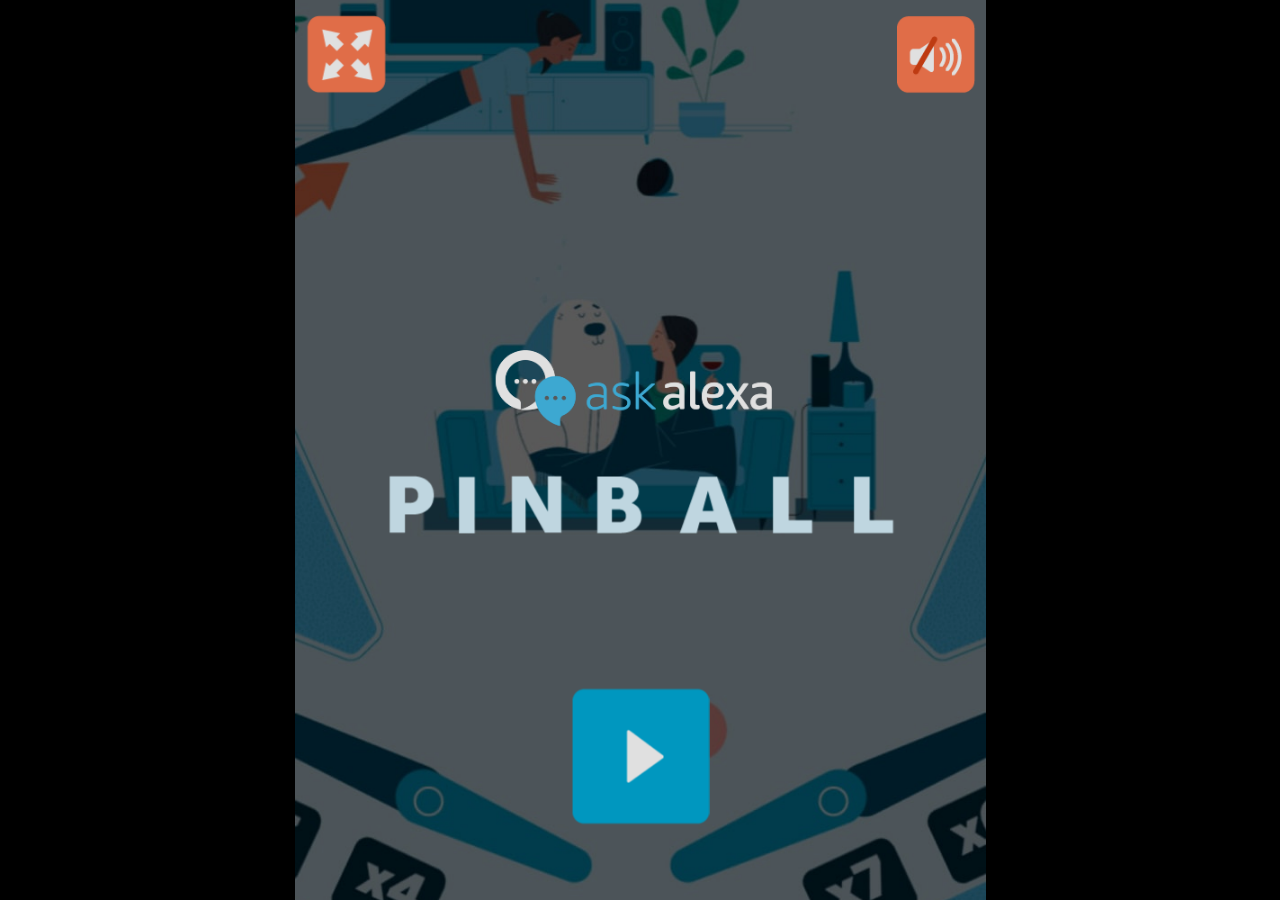
<file: code-custom/game/index.html>
<!DOCTYPE html>
<html>
    <head>
        <title>PINBALL SPACE ADVENTURE</title>
        <link rel="stylesheet" href="css/reset.css" type="text/css">
        <link rel="stylesheet" href="css/main.css" type="text/css">
        <link rel="stylesheet" href="css/orientation_utils.css" type="text/css">
        <link rel="stylesheet" href="css/ios_fullscreen.css" type="text/css">
        <link rel='shortcut icon' type='image/x-icon' href='./favicon.ico' />
        <meta http-equiv="Content-Type" content="text/html; charset=UTF-8">

        <meta name="viewport" content="width=device-width, user-scalable=no, initial-scale=1.0, minimum-scale=1.0, maximum-scale=1.0, minimal-ui" />
	<meta name="msapplication-tap-highlight" content="no"/>

        <script type="text/javascript" src="js/jquery-3.2.1.min.js"></script>
        <script type="text/javascript" src="js/createjs.min.js"></script>
        <script type="text/javascript" src="js/howler.min.js"></script>
        <script type="text/javascript" src="js/screenfull.js"></script>
        <script type="text/javascript" src="js/platform.js"></script>
        <script type="text/javascript" src="js/ios_fullscreen.js"></script>
        <script type="text/javascript" src="js/ctl_utils.js"></script>
        <script type="text/javascript" src="js/Box2D.min.js"></script>
        <script type="text/javascript" src="js/sprite_lib.js"></script>
        <script type="text/javascript" src="js/settings.js"></script>
        <script type="text/javascript" src="js/CLang.min.js"></script>
        <script type="text/javascript" src="js/CPreloader.js"></script>
        <script type="text/javascript" src="js/CMain.js"></script>
        <script type="text/javascript" src="js/CTextButton.js"></script>
        <script type="text/javascript" src="js/CToggle.js"></script>
        <script type="text/javascript" src="js/CGfxButton.js"></script>
        <script type="text/javascript" src="js/CMenu.js"></script>
        <script type="text/javascript" src="js/CGame.js"></script>
        <script type="text/javascript" src="js/CInterface.js"></script>
        <script type="text/javascript" src="js/CHelpPanel.js"></script>
        <script type="text/javascript" src="js/CCreditsPanel.js"></script>
        <script type="text/javascript" src="js/CAreYouSurePanel.js"></script>
        <script type="text/javascript" src="js/CEndPanel.js"></script>
        <script type="text/javascript" src="js/CPhysicsController.js"></script>
        <script type="text/javascript" src="js/CObjectBuilder.js"></script>
        <script type="text/javascript" src="js/CTable.js"></script>
        <script type="text/javascript" src="js/levelsettings.js"></script>
        <script type="text/javascript" src="js/CButtonSystem.js"></script>
        <script type="text/javascript" src="js/CToggleSystem.js"></script>
        <script type="text/javascript" src="js/CHoleSystem.js"></script>
        <script type="text/javascript" src="js/CGateSystem.js"></script>
        <script type="text/javascript" src="js/CScoreController.js"></script>
        <script type="text/javascript" src="js/CLightIndicator.js"></script>
        <script type="text/javascript" src="js/CModuleMultiplier.js"></script>
        <script type="text/javascript" src="js/CModuleBumper.js"></script>
        <script type="text/javascript" src="js/CModuleHole.js"></script>
        <script type="text/javascript" src="js/CModuleRouter.js"></script>
        <script type="text/javascript" src="js/CModuleLetters.js"></script>
        <script type="text/javascript" src="js/CModuleJumper.js"></script>
        <script type="text/javascript" src="js/CModuleJackpot.js"></script>
        <script type="text/javascript" src="js/CModuleShield.js"></script>
        <script type="text/javascript" src="js/CModuleStart.js"></script>
        <script type="text/javascript" src="js/CGUIExpandible.js"></script>
        <script type="text/javascript" src="js/CPausePanel.js"></script>
        <script type="text/javascript" src="js/CLocalStorage.js"></script>
        <script type="text/javascript" src="js/CMsgBox.js"></script>
        <script type="text/javascript" src="js/CCTLText.js"></script>
        <script type="text/javascript" src="js/custom-js/saveScore.js"></script> <!-- Custom JS -->
        <script type="text/javascript" src="js/custom-js/sessionTimer.js"></script> <!-- Custom JS -->
        <script type="text/javascript" src="js/custom-js/getUserHighScore.js"></script> <!-- Custom JS -->

    </head>
    <body ondragstart="return false;" ondrop="return false;" >
	<div style="position: fixed; background-color: transparent; top: 0px; left: 0px; width: 100%; height: 100%"></div>
          <script>
            $(document).ready(function(){
                     var oMain = new CMain({
                                            
                                            fullscreen:true,                    //SET THIS TO FALSE IF YOU DON'T WANT TO SHOW FULLSCREEN BUTTON
                                            check_orientation:true,             //SET TO FALSE IF YOU DON'T WANT TO SHOW ORIENTATION ALERT ON MOBILE DEVICES   
                                            audio_enable_on_startup:false       //ENABLE/DISABLE AUDIO WHEN GAME STARTS 
                                           });
                                           
                                           
                    $(oMain).on("start_session", function(evt) {
                            if(getParamValue('ctl-arcade') === "true"){
                                parent.__ctlArcadeStartSession();
                            }
                            //...ADD YOUR CODE HERE EVENTUALLY
                            sessionTimer('begin');
                            getUserHighScore();
                    });
                     
                    $(oMain).on("end_session", function(evt) {
                           if(getParamValue('ctl-arcade') === "true"){
                               parent.__ctlArcadeEndSession();
                           }
                           //...ADD YOUR CODE HERE EVENTUALLY
                    });

                    $(oMain).on("restart_level", function(evt, iLevel) {
                           if(getParamValue('ctl-arcade') === "true"){
                               parent.__ctlArcadeRestartLevel({level:iLevel});
                           }
                           //...ADD YOUR CODE HERE EVENTUALLY
                    });

                    $(oMain).on("save_score", function(evt,iScore, szMode) {
                           if(getParamValue('ctl-arcade') === "true"){
                               parent.__ctlArcadeSaveScore({score:iScore, mode: szMode});
                           }
                           //...ADD YOUR CODE HERE EVENTUALLY
                            saveScore(iScore);
                    });

                    $(oMain).on("start_level", function(evt, iLevel) {
                           if(getParamValue('ctl-arcade') === "true"){
                               parent.__ctlArcadeStartLevel({level:iLevel});
                           }
                           //...ADD YOUR CODE HERE EVENTUALLY
                    });

                    $(oMain).on("end_level", function(evt,iLevel) {
                           if(getParamValue('ctl-arcade') === "true"){
                               parent.__ctlArcadeEndLevel({level:iLevel});
                           }
                           //...ADD YOUR CODE HERE EVENTUALLY
                    });

                    $(oMain).on("show_interlevel_ad", function(evt) {
                           if(getParamValue('ctl-arcade') === "true"){
                               parent.__ctlArcadeShowInterlevelAD();
                           }
                           //...ADD YOUR CODE HERE EVENTUALLY
                    });
                    
                    $(oMain).on("share_event", function(evt, iScore) {
                           if(getParamValue('ctl-arcade') === "true"){
                               parent.__ctlArcadeShareEvent({   img: TEXT_SHARE_IMAGE,
                                                                title: TEXT_SHARE_TITLE,
                                                                msg: TEXT_SHARE_MSG1 + iScore + TEXT_SHARE_MSG2,
                                                                msg_share: TEXT_SHARE_SHARE1 + iScore + TEXT_SHARE_SHARE1});
                           }
                           //...ADD YOUR CODE HERE EVENTUALLY
                    });
					 
                    if(isIOS()){ 
                        setTimeout(function(){sizeHandler();},200); 
                    }else{ sizeHandler(); } 
                                         
           });

        </script>
        
        <div class="check-fonts">
            <p class="check-font-1">walibi0615bold</p>
            <p class="check-font-2">Digital</p>
        </div> 
        
        <canvas id="canvas" class='ani_hack' width="768" height="1280"> </canvas>
        <div data-orientation="portrait" class="orientation-msg-container"><p class="orientation-msg-text">Please rotate your device</p></div>
        <div id="block_game" style="position: fixed; background-color: transparent; top: 0px; left: 0px; width: 100%; height: 100%; display:none"></div>

    </body>
</html>
</file>
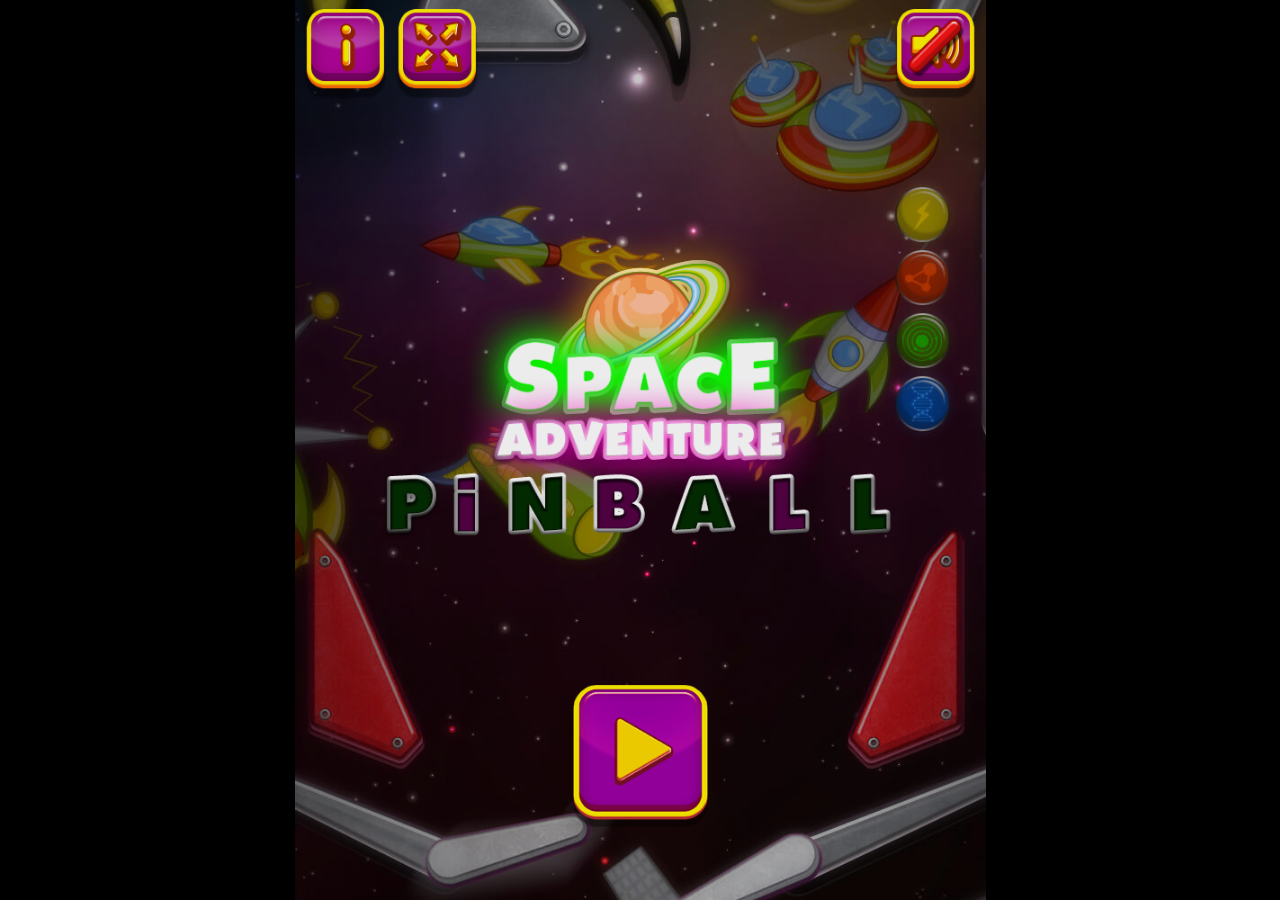
<file: code-original/codecanyon-sLM5PCgz-pinball-space-adventure-html5-arcade-game/game/index.html>
<!DOCTYPE html>
<html>
    <head>
        <title>PINBALL SPACE ADVENTURE</title>
        <link rel="stylesheet" href="css/reset.css" type="text/css">
        <link rel="stylesheet" href="css/main.css" type="text/css">
        <link rel="stylesheet" href="css/orientation_utils.css" type="text/css">
        <link rel="stylesheet" href="css/ios_fullscreen.css" type="text/css">
        <link rel='shortcut icon' type='image/x-icon' href='./favicon.ico' />
        <meta http-equiv="Content-Type" content="text/html; charset=UTF-8">

        <meta name="viewport" content="width=device-width, user-scalable=no, initial-scale=1.0, minimum-scale=1.0, maximum-scale=1.0, minimal-ui" />
	<meta name="msapplication-tap-highlight" content="no"/>

        <script type="text/javascript" src="js/jquery-3.2.1.min.js"></script>
        <script type="text/javascript" src="js/createjs.min.js"></script>
        <script type="text/javascript" src="js/howler.min.js"></script>
        <script type="text/javascript" src="js/screenfull.js"></script>
        <script type="text/javascript" src="js/platform.js"></script>
        <script type="text/javascript" src="js/ios_fullscreen.js"></script>
        <script type="text/javascript" src="js/ctl_utils.js"></script>
        <script type="text/javascript" src="js/Box2D.min.js"></script>
        <script type="text/javascript" src="js/sprite_lib.js"></script>
        <script type="text/javascript" src="js/settings.js"></script>
        <script type="text/javascript" src="js/CLang.min.js"></script>
        <script type="text/javascript" src="js/CPreloader.js"></script>
        <script type="text/javascript" src="js/CMain.js"></script>
        <script type="text/javascript" src="js/CTextButton.js"></script>
        <script type="text/javascript" src="js/CToggle.js"></script>
        <script type="text/javascript" src="js/CGfxButton.js"></script>
        <script type="text/javascript" src="js/CMenu.js"></script>
        <script type="text/javascript" src="js/CGame.js"></script>
        <script type="text/javascript" src="js/CInterface.js"></script>
        <script type="text/javascript" src="js/CHelpPanel.js"></script>
        <script type="text/javascript" src="js/CCreditsPanel.js"></script>
        <script type="text/javascript" src="js/CAreYouSurePanel.js"></script>
        <script type="text/javascript" src="js/CEndPanel.js"></script>
        <script type="text/javascript" src="js/CPhysicsController.js"></script>
        <script type="text/javascript" src="js/CObjectBuilder.js"></script>
        <script type="text/javascript" src="js/CTable.js"></script>
        <script type="text/javascript" src="js/levelsettings.js"></script>
        <script type="text/javascript" src="js/CButtonSystem.js"></script>
        <script type="text/javascript" src="js/CToggleSystem.js"></script>
        <script type="text/javascript" src="js/CHoleSystem.js"></script>
        <script type="text/javascript" src="js/CGateSystem.js"></script>
        <script type="text/javascript" src="js/CScoreController.js"></script>
        <script type="text/javascript" src="js/CLightIndicator.js"></script>
        <script type="text/javascript" src="js/CModuleMultiplier.js"></script>
        <script type="text/javascript" src="js/CModuleBumper.js"></script>
        <script type="text/javascript" src="js/CModuleHole.js"></script>
        <script type="text/javascript" src="js/CModuleRouter.js"></script>
        <script type="text/javascript" src="js/CModuleLetters.js"></script>
        <script type="text/javascript" src="js/CModuleJumper.js"></script>
        <script type="text/javascript" src="js/CModuleJackpot.js"></script>
        <script type="text/javascript" src="js/CModuleShield.js"></script>
        <script type="text/javascript" src="js/CModuleStart.js"></script>
        <script type="text/javascript" src="js/CGUIExpandible.js"></script>
        <script type="text/javascript" src="js/CPausePanel.js"></script>
        <script type="text/javascript" src="js/CLocalStorage.js"></script>
        <script type="text/javascript" src="js/CMsgBox.js"></script>
        <script type="text/javascript" src="js/CCTLText.js"></script>
        
    </head>
    <body ondragstart="return false;" ondrop="return false;" >
	<div style="position: fixed; background-color: transparent; top: 0px; left: 0px; width: 100%; height: 100%"></div>
          <script>
            $(document).ready(function(){
                     var oMain = new CMain({
                                            
                                            fullscreen:true,                    //SET THIS TO FALSE IF YOU DON'T WANT TO SHOW FULLSCREEN BUTTON
                                            check_orientation:true,             //SET TO FALSE IF YOU DON'T WANT TO SHOW ORIENTATION ALERT ON MOBILE DEVICES   
                                            audio_enable_on_startup:false       //ENABLE/DISABLE AUDIO WHEN GAME STARTS 
                                           });
                                           
                                           
                    $(oMain).on("start_session", function(evt) {
                            if(getParamValue('ctl-arcade') === "true"){
                                parent.__ctlArcadeStartSession();
                            }
                            //...ADD YOUR CODE HERE EVENTUALLY
                    });
                     
                    $(oMain).on("end_session", function(evt) {
                           if(getParamValue('ctl-arcade') === "true"){
                               parent.__ctlArcadeEndSession();
                           }
                           //...ADD YOUR CODE HERE EVENTUALLY
                    });

                    $(oMain).on("restart_level", function(evt, iLevel) {
                           if(getParamValue('ctl-arcade') === "true"){
                               parent.__ctlArcadeRestartLevel({level:iLevel});
                           }
                           //...ADD YOUR CODE HERE EVENTUALLY
                    });

                    $(oMain).on("save_score", function(evt,iScore, szMode) {
                           if(getParamValue('ctl-arcade') === "true"){
                               parent.__ctlArcadeSaveScore({score:iScore, mode: szMode});
                           }
                           //...ADD YOUR CODE HERE EVENTUALLY
                    });

                    $(oMain).on("start_level", function(evt, iLevel) {
                           if(getParamValue('ctl-arcade') === "true"){
                               parent.__ctlArcadeStartLevel({level:iLevel});
                           }
                           //...ADD YOUR CODE HERE EVENTUALLY
                    });

                    $(oMain).on("end_level", function(evt,iLevel) {
                           if(getParamValue('ctl-arcade') === "true"){
                               parent.__ctlArcadeEndLevel({level:iLevel});
                           }
                           //...ADD YOUR CODE HERE EVENTUALLY
                    });

                    $(oMain).on("show_interlevel_ad", function(evt) {
                           if(getParamValue('ctl-arcade') === "true"){
                               parent.__ctlArcadeShowInterlevelAD();
                           }
                           //...ADD YOUR CODE HERE EVENTUALLY
                    });
                    
                    $(oMain).on("share_event", function(evt, iScore) {
                           if(getParamValue('ctl-arcade') === "true"){
                               parent.__ctlArcadeShareEvent({   img: TEXT_SHARE_IMAGE,
                                                                title: TEXT_SHARE_TITLE,
                                                                msg: TEXT_SHARE_MSG1 + iScore + TEXT_SHARE_MSG2,
                                                                msg_share: TEXT_SHARE_SHARE1 + iScore + TEXT_SHARE_SHARE1});
                           }
                           //...ADD YOUR CODE HERE EVENTUALLY
                    });
					 
                    if(isIOS()){ 
                        setTimeout(function(){sizeHandler();},200); 
                    }else{ sizeHandler(); } 
                                         
           });

        </script>
        
        <div class="check-fonts">
            <p class="check-font-1">walibi0615bold</p>
            <p class="check-font-2">Digital</p>
        </div> 
        
        <canvas id="canvas" class='ani_hack' width="768" height="1280"> </canvas>
        <div data-orientation="portrait" class="orientation-msg-container"><p class="orientation-msg-text">Please rotate your device</p></div>
        <div id="block_game" style="position: fixed; background-color: transparent; top: 0px; left: 0px; width: 100%; height: 100%; display:none"></div>

    </body>
</html>
</file>
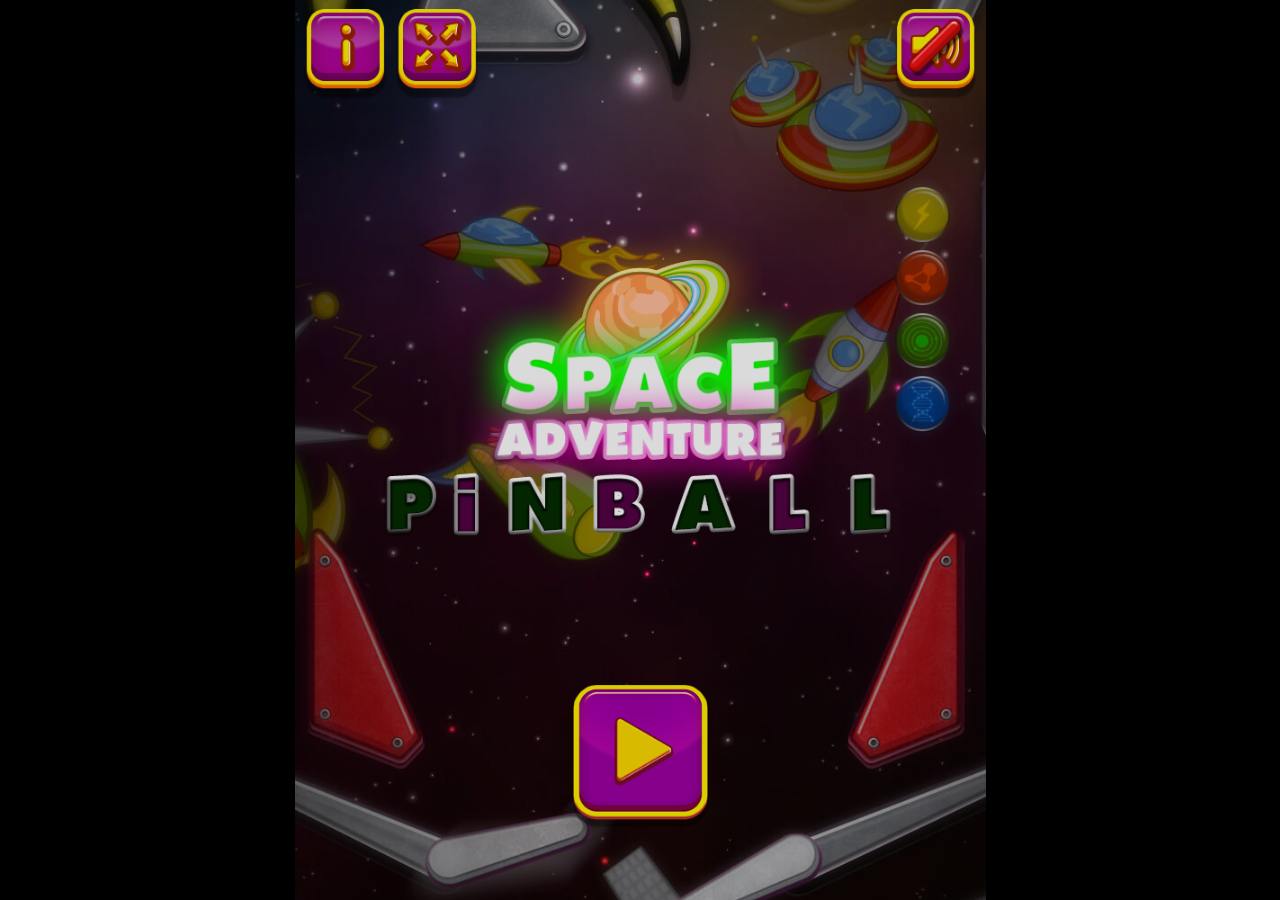
<file: code-original/codecanyon-sLM5PCgz-pinball-space-adventure-html5-arcade-game/live_demo/index.html>
<!DOCTYPE html>
<html>
    <head>
        <title>PINBALL SPACE ADVENTURE</title>
        <link rel="stylesheet" href="css/reset.css" type="text/css">
        <link rel="stylesheet" href="css/main.css" type="text/css">
        <link rel="stylesheet" href="css/orientation_utils.css" type="text/css">
        <link rel="stylesheet" href="css/ios_fullscreen.css" type="text/css">
        <link rel='shortcut icon' type='image/x-icon' href='./favicon.ico' />
        <meta http-equiv="Content-Type" content="text/html; charset=UTF-8">

        <meta name="viewport" content="width=device-width, user-scalable=no, initial-scale=1.0, minimum-scale=1.0, maximum-scale=1.0, minimal-ui" />
	<meta name="msapplication-tap-highlight" content="no"/>

        <script type="text/javascript" src="js/jquery-3.2.1.min.js"></script>
        <script type="text/javascript" src="js/createjs.min.js"></script>
        <script type="text/javascript" src="js/howler.min.js"></script>
        <script type="text/javascript" src="js/Box2D.min.js"></script>
        <script type="text/javascript" src="js/CLang.min.js"></script>
        <script type="text/javascript" src="js/main.js"></script>
        
    </head>
    <body ondragstart="return false;" ondrop="return false;" >
	<div style="position: fixed; background-color: transparent; top: 0px; left: 0px; width: 100%; height: 100%"></div>
          <script>
            $(document).ready(function(){
                     var oMain = new CMain({
                                            
                                            fullscreen:true,                    //SET THIS TO FALSE IF YOU DON'T WANT TO SHOW FULLSCREEN BUTTON
                                            check_orientation:true,             //SET TO FALSE IF YOU DON'T WANT TO SHOW ORIENTATION ALERT ON MOBILE DEVICES   
                                            audio_enable_on_startup:false       //ENABLE/DISABLE AUDIO WHEN GAME STARTS 
                                           });
                                           
                                           
                    $(oMain).on("start_session", function(evt) {
                            if(getParamValue('ctl-arcade') === "true"){
                                parent.__ctlArcadeStartSession();
                            }
                            //...ADD YOUR CODE HERE EVENTUALLY
                    });
                     
                    $(oMain).on("end_session", function(evt) {
                           if(getParamValue('ctl-arcade') === "true"){
                               parent.__ctlArcadeEndSession();
                           }
                           //...ADD YOUR CODE HERE EVENTUALLY
                    });

                    $(oMain).on("restart_level", function(evt, iLevel) {
                           if(getParamValue('ctl-arcade') === "true"){
                               parent.__ctlArcadeRestartLevel({level:iLevel});
                           }
                           //...ADD YOUR CODE HERE EVENTUALLY
                    });

                    $(oMain).on("save_score", function(evt,iScore, szMode) {
                           if(getParamValue('ctl-arcade') === "true"){
                               parent.__ctlArcadeSaveScore({score:iScore, mode: szMode});
                           }
                           //...ADD YOUR CODE HERE EVENTUALLY
                    });

                    $(oMain).on("start_level", function(evt, iLevel) {
                           if(getParamValue('ctl-arcade') === "true"){
                               parent.__ctlArcadeStartLevel({level:iLevel});
                           }
                           //...ADD YOUR CODE HERE EVENTUALLY
                    });

                    $(oMain).on("end_level", function(evt,iLevel) {
                           if(getParamValue('ctl-arcade') === "true"){
                               parent.__ctlArcadeEndLevel({level:iLevel});
                           }
                           //...ADD YOUR CODE HERE EVENTUALLY
                    });

                    $(oMain).on("show_interlevel_ad", function(evt) {
                           if(getParamValue('ctl-arcade') === "true"){
                               parent.__ctlArcadeShowInterlevelAD();
                           }
                           //...ADD YOUR CODE HERE EVENTUALLY
                    });
                    
                    $(oMain).on("share_event", function(evt, iScore) {
                           if(getParamValue('ctl-arcade') === "true"){
                               parent.__ctlArcadeShareEvent({   img: TEXT_SHARE_IMAGE,
                                                                title: TEXT_SHARE_TITLE,
                                                                msg: TEXT_SHARE_MSG1 + iScore + TEXT_SHARE_MSG2,
                                                                msg_share: TEXT_SHARE_SHARE1 + iScore + TEXT_SHARE_SHARE1});
                           }
                           //...ADD YOUR CODE HERE EVENTUALLY
                    });
					 
                    if(isIOS()){ 
                        setTimeout(function(){sizeHandler();},200); 
                    }else{ sizeHandler(); } 
                                         
           });

        </script>
        
        <div class="check-fonts">
            <p class="check-font-1">walibi0615bold</p>
            <p class="check-font-2">Digital</p>
        </div> 
        
        <canvas id="canvas" class='ani_hack' width="768" height="1280"> </canvas>
        <div data-orientation="portrait" class="orientation-msg-container"><p class="orientation-msg-text">Please rotate your device</p></div>
        <div id="block_game" style="position: fixed; background-color: transparent; top: 0px; left: 0px; width: 100%; height: 100%; display:none"></div>

    </body>
</html>
</file>
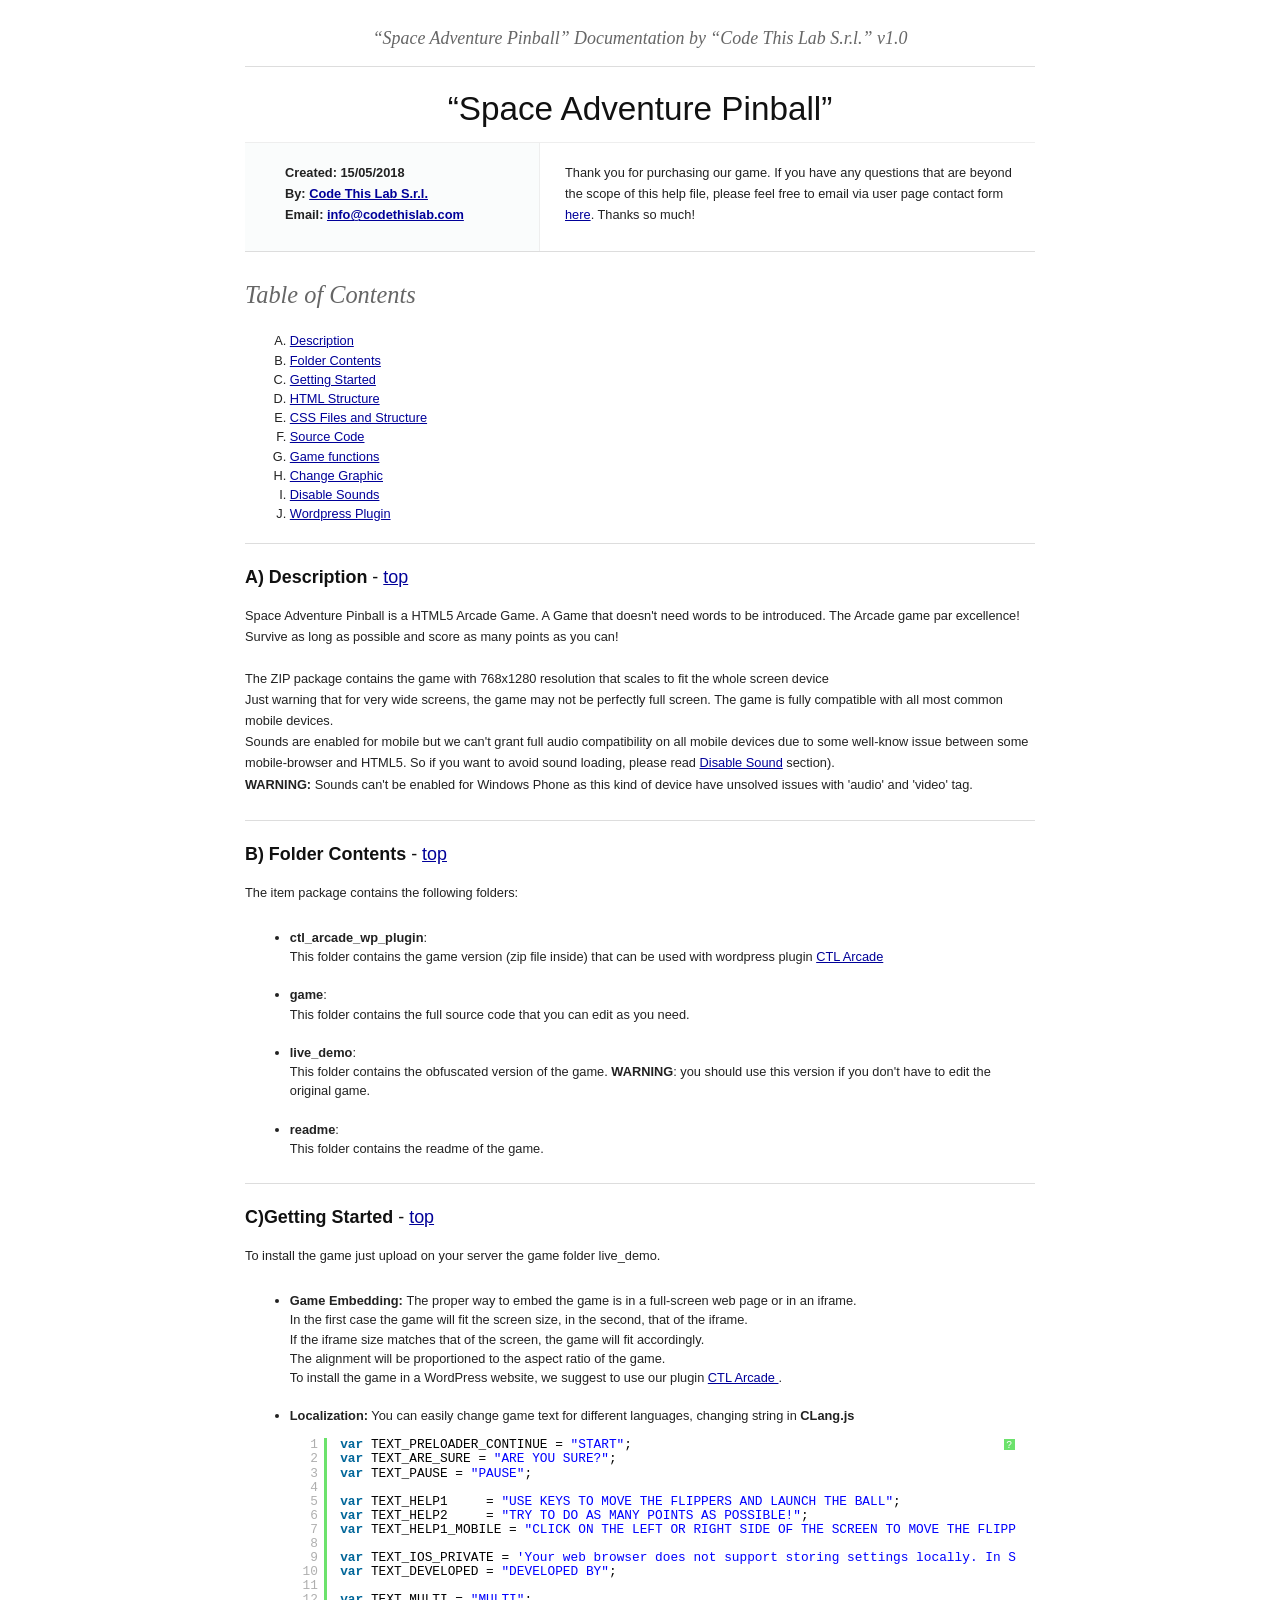
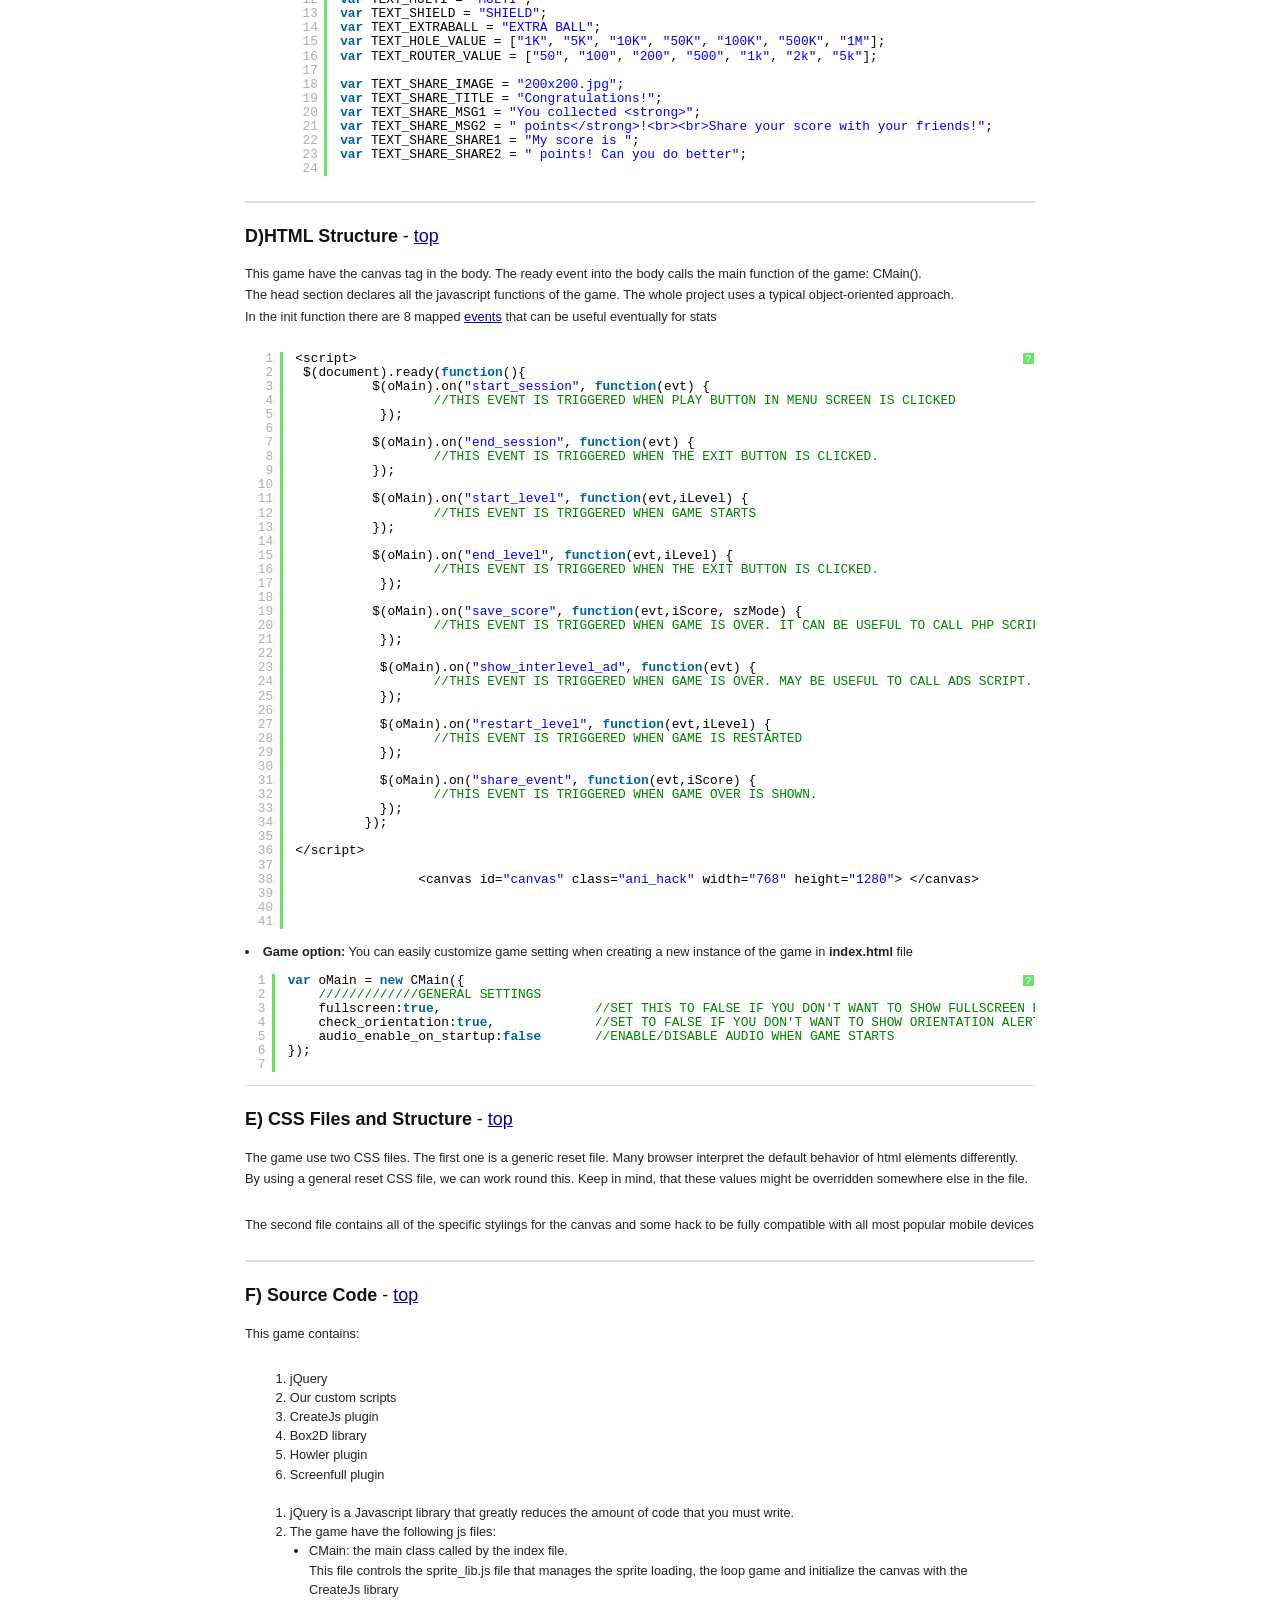
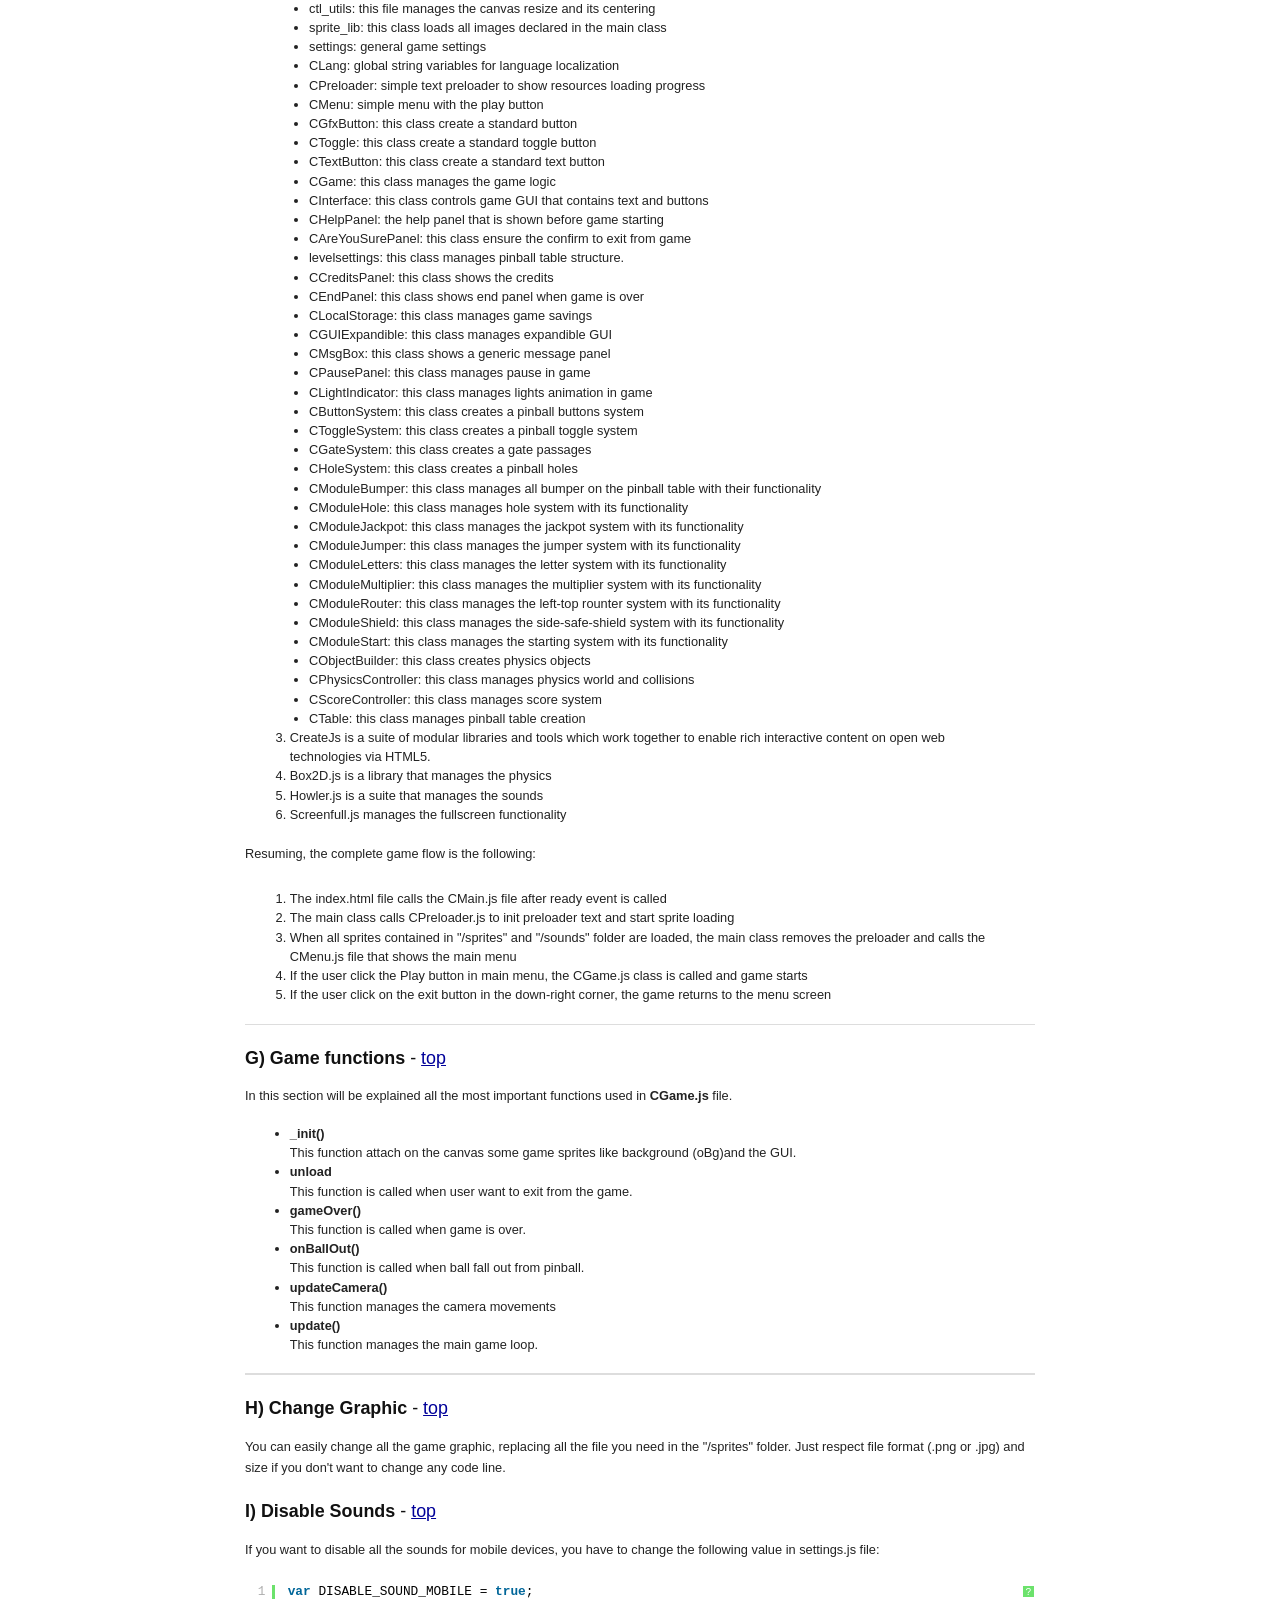
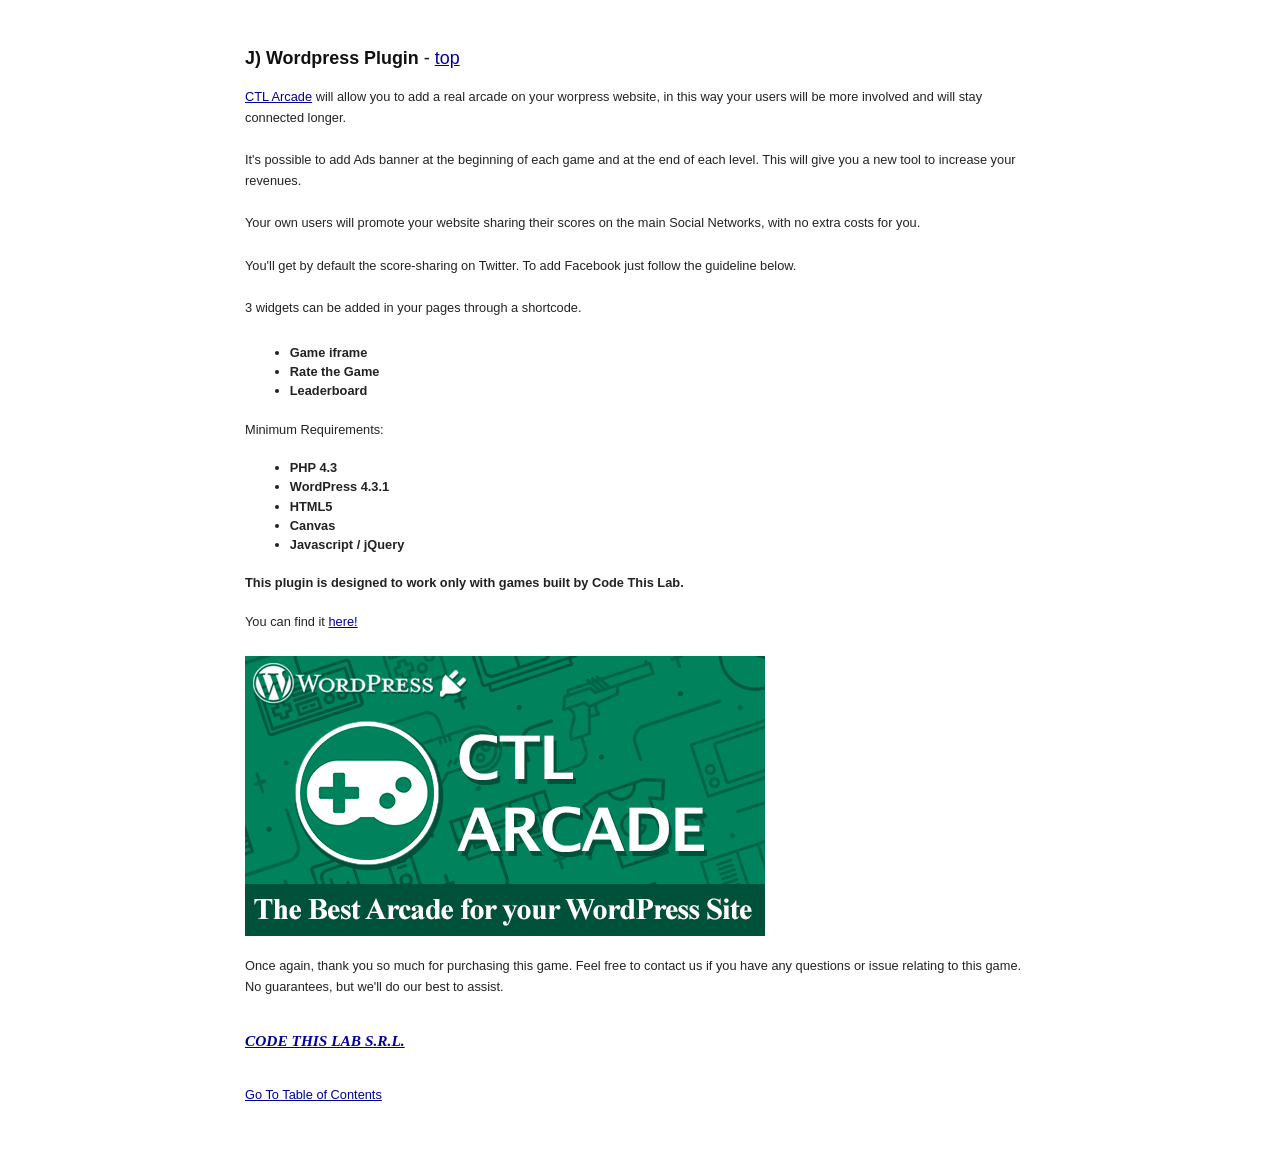
<file: code-original/codecanyon-sLM5PCgz-pinball-space-adventure-html5-arcade-game/readme/index.html>
<html xmlns="http://www.w3.org/1999/xhtml"  > 
<head lang="en">
	<meta http-equiv="content-type" content="text/html;charset=utf-8">
	<title>Space Adventure Pinball</title>
	<!-- Framework CSS -->
	<link rel="stylesheet" href="assets/blueprint-css/screen.css" type="text/css" media="screen, projection">
	<link rel="stylesheet" href="assets/blueprint-css/print.css" type="text/css" media="print">
	<link href="styles/shCore.css" rel="stylesheet" type="text/css" >
	<link href="styles/shCoreDefault.css" rel="stylesheet" type="text/css" >
	<link href="styles/shThemeDefault.css" rel="stylesheet" type="text/css" >
	
	<!--[if lt IE 8]><link rel="stylesheet" href="assets/blueprint-css/ie.css" type="text/css" media="screen, projection"><![endif]-->
	<link rel="stylesheet" href="assets/blueprint-css/plugins/fancy-type/screen.css" type="text/css" media="screen, projection">
	<style type="text/css" media="screen">
		p, table, hr, .box { margin-bottom:25px; }
		.box p { margin-bottom:10px; }
	</style>
	
	<script type="text/javascript" src="scripts/shCore.js"></script>
	<script type="text/javascript" src="scripts/shBrushJScript.js"></script>
	<script type="text/javascript" src="scripts/shBrushXml.js"></script>
</head>


<body>
	<div class="container">
	
		<h3 class="center alt">&ldquo;Space Adventure Pinball&rdquo; Documentation by &ldquo;Code This Lab S.r.l.&rdquo; v1.0</h3>
		
		<hr>
		
		<h1 class="center">&ldquo;Space Adventure Pinball&rdquo;</h1>
		
		<div class="borderTop">
			<div class="span-6 colborder info prepend-1">
				<p class="prepend-top">
					<strong>
					Created: 15/05/2018<br>
					By: <a href="http://www.codethislab.com" target="_blank">Code This Lab S.r.l.</a><br>
					Email: <a href="mailto:info@codethislab.com">info@codethislab.com</a>
					</strong>
				</p>
			</div><!-- end div .span-6 -->		
	
			<div class="span-12 last">
				<p class="prepend-top append-0">Thank you for purchasing our game. If you have any questions that are beyond the scope of this help file, please feel free to email via user page contact form <a href="http://codecanyon.net/user/codethislab?ref=codethislab">here</a>. Thanks so much!</p>
			</div>
		</div><!-- end div .borderTop -->
		
		<hr>
		
		<h2 id="toc" class="alt">Table of Contents</h2>
		<ol class="alpha">
			<li><a href="#desc">Description</a></li>
			<li><a href="#content">Folder Contents</a></li>
			<li><a href="#start">Getting Started</a></li>
			<li><a href="#htmlStructure">HTML Structure</a></li>
			<li><a href="#cssFiles">CSS Files and Structure</a></li>
			<li><a href="#javascript">Source Code</a></li>
			<li><a href="#game_function">Game functions</a></li>
			<li><a href="#change_graphics">Change Graphic</a></li>
			<li><a href="#disable_sound">Disable Sounds</a></li>
			<li><a href="#wp">Wordpress Plugin</a></li>
		</ol>
		
		<hr>
		
		<h3 id="desc"><strong>A) Description</strong> - <a href="#toc">top</a></h3>
		<p>Space Adventure Pinball is a HTML5 Arcade Game. A Game that doesn't need words to be introduced. The Arcade game par excellence! Survive as long as possible and score as many points as you can!<br>
			
			<br>
			The ZIP package contains the game with 768x1280 resolution that scales to fit the whole screen device<br>
			Just warning that for very wide screens, the game may not be perfectly full screen.
			The game is fully compatible with all most common mobile devices.<br>
			Sounds are enabled for mobile but we can't grant full audio compatibility on all mobile devices due to some well-know issue between some mobile-browser and HTML5.
			So if you want to avoid sound loading, please read <a href="#disable_sound">Disable Sound</a> section). <br>
			<strong>WARNING:</strong> Sounds can't be enabled for Windows Phone as this kind of device have unsolved issues with 'audio' and 'video' tag.
			
		</p>
		<hr>
		
		<h3 id="content"><strong>B) Folder Contents</strong> - <a href="#toc">top</a></h3>
		<p>
			The item package contains the following folders:
			<ul>
			<li><strong>ctl_arcade_wp_plugin</strong>:<br> This folder contains the game version (zip file inside) that can be used with wordpress plugin <a href="https://codecanyon.net/item/ctl-arcade-wordpress-plugin/13856421">CTL Arcade</a><br/><br/></li>
			<li><strong>game</strong>:<br> This folder contains the full source code that you can edit as you need.<br/><br/></li>
			<li><strong>live_demo</strong>:<br>This folder contains the obfuscated version of the game. <strong>WARNING</strong>: you should use this version if you don't have to edit the original game.<br/><br/></li>
			<li><strong>readme</strong>:<br>This folder contains the readme of the game.
			</ul>
		</p>
		<hr>    
		
		<h3 id="start"><strong>C)Getting Started</strong> - <a href="#toc">top</a></h3>
			<p>To install the game just upload on your server the game folder live_demo.
			
			<ul>
				<li><strong>Game Embedding: </strong>The proper way to embed the game is in a full-screen web page or in an iframe.<br>
                                        In the first case the game will fit the screen size, in the second, that of the iframe.<br>
                                        If the iframe size matches that of the screen, the game will fit accordingly.<br> 
                                        The alignment will be proportioned to the aspect ratio of the game.<br>
                                        To install the game in a WordPress website, we suggest to use our plugin <a href="http://codecanyon.net/item/ctl-arcade-wordpress-plugin/13856421?ref=codethislab"> CTL Arcade </a>. 
                                        <br><br>

				<li> <strong>Localization:</strong> You can easily change game text for different languages, changing string in <strong>CLang.js</strong></li>
				
				<pre class="brush: js">
                                    var TEXT_PRELOADER_CONTINUE = "START";
                                    var TEXT_ARE_SURE = "ARE YOU SURE?";
                                    var TEXT_PAUSE = "PAUSE";

                                    var TEXT_HELP1     = "USE KEYS TO MOVE THE FLIPPERS AND LAUNCH THE BALL";
                                    var TEXT_HELP2     = "TRY TO DO AS MANY POINTS AS POSSIBLE!";
                                    var TEXT_HELP1_MOBILE = "CLICK ON THE LEFT OR RIGHT SIDE OF THE SCREEN TO MOVE THE FLIPPERS ACCORDINGLY";

                                    var TEXT_IOS_PRIVATE = 'Your web browser does not support storing settings locally. In Safari, the most common cause of this is using "Private Browsing Mode". Some info may not save or some features may not work properly';
                                    var TEXT_DEVELOPED = "DEVELOPED BY";

                                    var TEXT_MULTI = "MULTI";
                                    var TEXT_SHIELD = "SHIELD";
                                    var TEXT_EXTRABALL = "EXTRA BALL";
                                    var TEXT_HOLE_VALUE = ["1K", "5K", "10K", "50K", "100K", "500K", "1M"];
                                    var TEXT_ROUTER_VALUE = ["50", "100", "200", "500", "1k", "2k", "5k"];

                                    var TEXT_SHARE_IMAGE = "200x200.jpg";
                                    var TEXT_SHARE_TITLE = "Congratulations!";
                                    var TEXT_SHARE_MSG1 = "You collected <strong>";
                                    var TEXT_SHARE_MSG2 = " points</strong>!<br><br>Share your score with your friends!";
                                    var TEXT_SHARE_SHARE1 = "My score is ";
                                    var TEXT_SHARE_SHARE2 = " points! Can you do better";
				</pre>
			</ul>
			</p>
		<hr>
		
		<h3 id="htmlStructure"><strong>D)HTML Structure</strong> - <a href="#toc">top</a></h3>
		<p>This game have the canvas tag in the body. The ready event into the body calls the main function of the game: CMain(). 
		<br>The head section declares all the javascript functions of the game. The whole project uses a typical object-oriented approach.<br> 
		In the init function there are 8 mapped <a href="#events">events</a> that can be useful eventually for stats</p>
		
		<pre class="brush: js">
			<body  ondragstart="return false;" ondrop="return false;" >
				  <script>
				   $(document).ready(function(){
							$(oMain).on("start_session", function(evt) {
									//THIS EVENT IS TRIGGERED WHEN PLAY BUTTON IN MENU SCREEN IS CLICKED
							 });
							 
							$(oMain).on("end_session", function(evt) {
									//THIS EVENT IS TRIGGERED WHEN THE EXIT BUTTON IS CLICKED.
							});
							
							$(oMain).on("start_level", function(evt,iLevel) {
									//THIS EVENT IS TRIGGERED WHEN GAME STARTS
							});
							
							$(oMain).on("end_level", function(evt,iLevel) {
									//THIS EVENT IS TRIGGERED WHEN THE EXIT BUTTON IS CLICKED.
							 });
							 
							$(oMain).on("save_score", function(evt,iScore, szMode) {
									//THIS EVENT IS TRIGGERED WHEN GAME IS OVER. IT CAN BE USEFUL TO CALL PHP SCRIPTS (NOT PROVIDED IN THE PACKAGE) THAT SAVE THE SCORE.
							 });
							 
							 $(oMain).on("show_interlevel_ad", function(evt) {
									//THIS EVENT IS TRIGGERED WHEN GAME IS OVER. MAY BE USEFUL TO CALL ADS SCRIPT.
							 });
							 
							 $(oMain).on("restart_level", function(evt,iLevel) {
									//THIS EVENT IS TRIGGERED WHEN GAME IS RESTARTED
							 });
							 
							 $(oMain).on("share_event", function(evt,iScore) {
									//THIS EVENT IS TRIGGERED WHEN GAME OVER IS SHOWN.
							 });
						   });
						
				  </script>
				  
                                  <canvas id="canvas" class='ani_hack' width="768" height="1280"> </canvas>
			</body>
		</pre>
		<li><strong>Game option:</strong> You can easily customize game setting when creating a new instance of the game in <strong>index.html</strong> file</li>
				<pre class="brush: js">
                                    var oMain = new CMain({
                                        /////////////GENERAL SETTINGS
                                        fullscreen:true,                    //SET THIS TO FALSE IF YOU DON'T WANT TO SHOW FULLSCREEN BUTTON
                                        check_orientation:true,             //SET TO FALSE IF YOU DON'T WANT TO SHOW ORIENTATION ALERT ON MOBILE DEVICES 
                                        audio_enable_on_startup:false       //ENABLE/DISABLE AUDIO WHEN GAME STARTS 
                                    });
				</pre>
		<hr>

		<h3 id="cssFiles"><strong>E) CSS Files and Structure</strong> - <a href="#toc">top</a></h3>

		<p>The game use two CSS files. The first one is a generic reset file. Many browser interpret the default behavior of html elements differently. By using a general reset CSS file, we can work round this. 
		Keep in mind, that these values might be overridden somewhere else in the file.</p> 

		<p>The second file contains all of the specific stylings for the canvas and some hack to be fully compatible with all most popular mobile devices</p>  

		<hr>
		
		<h3 id="javascript"><strong>F) Source Code</strong> - <a href="#toc">top</a></h3>
		
		<p>This game contains:</p>
		
		<ol>
			<li>jQuery</li>
			<li>Our custom scripts</li>
			<li>CreateJs plugin</li>
                        <li>Box2D library</li>
                        <li>Howler plugin</li>
                        <li>Screenfull plugin</li>
		</ol>
		  
		<ol>
			<li>jQuery is a Javascript library that greatly reduces the amount of code that you must write.</li>
			<li>The game have the following js files:
	
			<ul>
				<li>CMain: the main class called by the index file. <br>This file controls the sprite_lib.js file that manages the sprite loading, the loop game and initialize the canvas with the CreateJs library</li>
                                <li>ctl_utils: this file manages the canvas resize and its centering</li>
                                <li>sprite_lib: this class loads all images declared in the main class</li>
				<li>settings: general game settings</li>
				<li>CLang: global string variables for language localization</li>
				<li>CPreloader: simple text preloader to show resources loading progress</li>
				<li>CMenu: simple menu with the play button</li>
				<li>CGfxButton: this class create a standard button</li>
				<li>CToggle: this class create a standard toggle button</li>
				<li>CTextButton: this class create a standard text button</li>
				<li>CGame: this class manages the game logic</li>
				<li>CInterface: this class controls game GUI that contains text and buttons</li>
				<li>CHelpPanel: the help panel that is shown before game starting</li>
                                <li>CAreYouSurePanel: this class ensure the confirm to exit from game</li>
                                <li>levelsettings: this class manages pinball table structure.</li>
                                <li>CCreditsPanel: this class shows the credits</li>
                                <li>CEndPanel: this class shows end panel when game is over</li>
                                <li>CLocalStorage: this class manages game savings</li>
                                <li>CGUIExpandible: this class manages expandible GUI</li>
                                <li>CMsgBox: this class shows a generic message panel</li>
                                <li>CPausePanel: this class manages pause in game</li>
                                <li>CLightIndicator: this class manages lights animation in game</li>
                                <li>CButtonSystem: this class creates a pinball buttons system</li>
                                <li>CToggleSystem: this class creates a pinball toggle system</li>
                                <li>CGateSystem: this class creates a gate passages</li>
                                <li>CHoleSystem: this class creates a pinball holes</li>
                                <li>CModuleBumper: this class manages all bumper on the pinball table with their functionality</li>
                                <li>CModuleHole: this class manages hole system with its functionality</li>
                                <li>CModuleJackpot: this class manages the jackpot system with its functionality</li>
                                <li>CModuleJumper: this class manages the jumper system with its functionality</li>
                                <li>CModuleLetters: this class manages the letter system with its functionality</li>
                                <li>CModuleMultiplier: this class manages the multiplier system with its functionality</li>
                                <li>CModuleRouter: this class manages the left-top rounter system with its functionality</li>
                                <li>CModuleShield: this class manages the side-safe-shield system with its functionality</li>
                                <li>CModuleStart: this class manages the starting system with its functionality</li>
                                <li>CObjectBuilder: this class creates physics objects</li>
                                <li>CPhysicsController: this class manages physics world and collisions</li>
                                <li>CScoreController: this class manages score system</li>
                                <li>CTable: this class manages pinball table creation</li>
                                
			</ul>

			</li>
			<li>CreateJs is a suite of modular libraries and tools which work together to enable rich interactive content on open web technologies via HTML5.</li>
                        <li>Box2D.js is a library that manages the physics</li>
                        <li>Howler.js is a suite that manages the sounds</li>
                        <li>Screenfull.js manages the fullscreen functionality</li>
		</ol>
		
		<p>Resuming, the complete game flow is the following: </p>
		<ol>
			<li>The index.html file calls the CMain.js file after ready event is called</li>
			<li>The main class calls CPreloader.js to init preloader text and start sprite loading</li>
			<li>When all sprites contained in "/sprites" and "/sounds" folder are loaded, the main class removes the preloader and calls the CMenu.js file that shows the main menu</li>
			<li>If the user click the Play button in main menu, the CGame.js class is called and game starts</li>
			<li>If the user click on the exit button in the down-right corner, the game returns to the menu screen</li>	
		</ol>		
		
		<hr>
		
		<h3 id="game_function"><strong>G) Game functions</strong> - <a href="#toc">top</a></h3>
			In this section will be explained all the most important functions used in <strong>CGame.js</strong> file. <br><br>
		
		<ul>
			<li><strong>_init()</strong> <br>
				This function attach on the canvas some game sprites like background (oBg)and the GUI. 
			</li>
			<li><strong>unload</strong> <br>
				This function is called when user want to exit from the game.
			</li>
			<li><strong>gameOver()</strong> <br>
				This function is called when game is over.
			</li>
                        <li><strong>onBallOut()</strong> <br>
				This function is called when ball fall out from pinball.
			</li>
                        <li><strong>updateCamera()</strong> <br>
				This function manages the camera movements
			</li>
			<li><strong>update()</strong> <br>
				This function manages the main game loop.
			</li>
		</ul>
		
		<hr>
		
		<h3 id="change_graphics"><strong>H) Change Graphic</strong> - <a href="#toc">top</a></h3>
		<p>
			You can easily change all the game graphic, replacing all the file you need in the "/sprites" folder. Just respect file format (.png or .jpg) and size if you don't want to change any code line.<br>
		</p>

		<h3 id="disable_sound"><strong>I) Disable Sounds</strong> - <a href="#toc">top</a></h3>
		<p>If you want to disable all the sounds for mobile devices, you have to change the following value in settings.js file:</p>
			<pre class="brush: js">var DISABLE_SOUND_MOBILE = true;</pre>
		
		<br><br>
		
		<h3 id="wp"><strong>J) Wordpress Plugin</strong> - <a href="#toc">top</a></h3>
		<p><a href="http://codecanyon.net/item/ctl-arcade-wordpress-plugin/13856421?ref=codethislab">CTL Arcade</a> will allow you to add a real arcade on your worpress website, in this way your users will be more involved and will stay connected longer.<br><br>
			It's possible to add Ads banner at the beginning of each game and at the end of each level. This will give you a new tool to increase your revenues.<br><br>
			Your own users will promote your website sharing their scores on the main Social Networks, with no extra costs for you.<br><br>
			You'll get by default the score-sharing on Twitter. To add Facebook just follow the guideline below.<br><br>
			3 widgets can be added in your pages through a shortcode.<br>
			<ul>
				<li><strong>Game iframe</strong></li>
				<li><strong>Rate the Game</strong></li>
				<li><strong>Leaderboard</strong></li>
			</ul>
			Minimum Requirements:<br><br>
			<ul>
				<li><strong>PHP 4.3</strong></li>
				<li><strong>WordPress 4.3.1</strong></li>
				<li><strong>HTML5</strong></li>
				<li><strong>Canvas</strong></li>
				<li><strong>Javascript / jQuery</strong></li>
			</ul>
			
			<strong>This plugin is designed to work only with games built by Code This Lab.</strong>
			<br><br>
			You can find it <a href="http://codecanyon.net/item/ctl-arcade-wordpress-plugin/13856421?ref=codethislab">here!</a> 
			
		</p>
		<a href="http://codecanyon.net/item/ctl-arcade-wordpress-plugin/13856421?ref=codethislab">
			<img src="assets/images/ctl_arcade.jpg" alt="ctl arcade" />
		</a>
		
		<br><br>
		
		<p>Once again, thank you so much for purchasing this game. Feel free to contact us if you have any questions or issue relating to this game. No guarantees, but we'll do our best to assist.</p> 
		
		<p class="append-bottom alt large"><a href="http://www.codethislab.com" target="_blank"><strong>CODE THIS LAB S.R.L.</strong></a></p>
		<p><a href="#toc">Go To Table of Contents</a></p>
		
		<hr class="space">
	</div>
	<!-- end div .container -->

	<!-- Finally, to actually run the highlighter, you need to include this JS on your page -->
	<script type="text/javascript">
		 SyntaxHighlighter.all()
	</script>
</body>
</html>
</file>
<file: code-custom/game/css/main.css>
root { 
    display: block;
}

body{
    background-color: #000000;
    background-repeat: repeat-x;
    background-position: top;  
}

*, *:before, *:after {
    -webkit-user-select: none;
    -khtml-user-select: none;
    -moz-user-select: none;
    -ms-user-select: none;
    user-select: none;
}
     
input, input:before, input:after {
    -webkit-user-select: initial;
    -khtml-user-select: initial;
    -moz-user-select: initial;
    -ms-user-select: initial;
    user-select: initial;
}

::selection { background: transparent;color:inherit; }
::-moz-selection { background: transparent;color:inherit; }

#canvas{
    
    position: fixed;
    
    
}

canvas {
    image-rendering: optimizeSpeed;
    image-rendering:-o-crisp-edges;
    image-rendering:-webkit-optimize-contrast;
    -ms-interpolation-mode: nearest-neighbor;
	-ms-touch-action: none;
}

.ani_hack{
    -webkit-perspective: 1000;
    -webkit-backface-visibility: hidden;
    
    -webkit-touch-callout: none;
    -webkit-user-select: none;
    -khtml-user-select: none;
    -moz-user-select: none;
    -ms-user-select: none;
    user-select: none;
    outline: none;
    -webkit-tap-highlight-color: transparent; /* mobile webkit */
}

/***************FONTS*******************/

@font-face {
    font-family: 'walibi0615bold';
    /*
    src: url('walibi-holland-webfont.eot');
    src: url('walibi-holland-webfont.eot?#iefix') format('embedded-opentype'),
         url('walibi-holland-webfont.woff2') format('woff2'),
         url('walibi-holland-webfont.woff') format('woff'),
         url('walibi-holland-webfont.ttf') format('truetype'),
         url('walibi-holland-webfont.svg#walibi0615bold') format('svg');
    */
    src: url('AmazonEmber-Heavy.eot');
    src: url('AmazonEmber-Heavy.eot?#iefix') format('embedded-opentype'),
         url('AmazonEmber-Heavy.woff2') format('woff2'),
         url('AmazonEmber-Heavy.woff') format('woff'),
         url('AmazonEmber-Heavy.ttf') format('truetype'),
         url('AmazonEmber-Heavy.svg#walibi0615bold') format('svg');
    font-weight: normal;
    font-style: normal;

}

@font-face {
    font-family: 'Digital';
    /* 
    src: url('digital-7-webfont.eot');
    src: url('digital-7-webfont.eot?#iefix') format('embedded-opentype'),
         url('digital-7-webfont.woff2') format('woff2'),
         url('digital-7-webfont.woff') format('woff'),
         url('digital-7-webfont.ttf') format('truetype'),
         url('digital-7-webfont.svg#Digital') format('svg');
    */
    src: url('AmazonEmber-Regular.eot');
    src: url('AmazonEmber-Regular.eot?#iefix') format('embedded-opentype'),
         url('AmazonEmber-Regular.woff2') format('woff2'),
         url('AmazonEmber-Regular.woff') format('woff'),
         url('AmazonEmber-Regular.ttf') format('truetype'),
         url('AmazonEmber-Regular.svg#Digital') format('svg');
    font-weight: normal;
    font-style: normal;

}

.check-fonts{
        position:fixed;
        opacity:0;
}

.check-font-1{
        font-family: 'walibi0615bold';
        
}
.check-font-2{
        font-family: 'Digital';
}
</file>
<file: code-custom/game/css/orientation_utils.css>
.orientation-msg-container{
    width: 100%;
    height: 100%;
    display: none;
    position: fixed;
    background-color: #000;
}

.orientation-msg-text{
    font-size: 40px;
    font-family: "Arial";
    color: #fff;
    text-align: center;
    width: 80%;
    
    position: fixed;
    top: 50%;
    -webkit-transform: translate(15%,-50%);
    -moz-transform: translate(15%,-50%);
    -ms-transform: translate(15%,-50%);
    transform: translate(15%,-50%);
    
        
}

@media (max-width: 767px) {
    .orientation-msg-text{    
        font-size: 30px;  
    }
}


@media (max-width: 500px) {
    .orientation-msg-text{    
        font-size: 30px;  
    }
}
</file>
<file: code-custom/game/css/ios_fullscreen.css>
body{
    background-color: #000 !important;
}

/*ios fullscreen*/
.xxx-game-iframe-iphone-se{
    height: 226px !important;
}

.xxx-ios-fullscreen-message{
    position: fixed;
    top: 0px;
    left: 0px;
    width: 100vw;
    height: 100vh;
    display: none;
    background-color: rgba(0,0,0,0.5);
    
    z-index: 10000;    
    
    -webkit-touch-callout: none;
    -webkit-user-select: none;
    -moz-user-select: none;
    -ms-user-select: none;
    user-select: none;
    -ms-touch-action: none;
    touch-action: none;    
}

.xxx-ios-fullscreen-scroll{
    width: 100vw;
    height: 120vh;
    position: absolute;
    z-index: 10001;
    top: 0;
    left: 0;
    display: none;
    
    -webkit-touch-callout: none;
    -webkit-user-select: none;
    -moz-user-select: none;
    -ms-user-select: none;
    user-select: none;
    -ms-touch-action: none;
    touch-action: none;     
}

.xxx-ios-fullscreen-swipe{
    width: 30%;
    height: 30%;
    
    background-image: url(../sprites/swipe.png);
    background-position: center center;
    background-repeat: no-repeat;
    background-size: contain;
    
    position: absolute;
    top: 50%;
    left: 50%;
    
    -ms-transform :  translate( -50%, -50%) !important;
    -webkit-transform :  translate( -50%, -50%) !important;
    transform :  translate( -50%, -50%) !important;    
    
    animation: xxx-animation-ios-swipe 1.5s ease infinite;
    
    -webkit-touch-callout: none;
    -webkit-user-select: none;
    -moz-user-select: none;
    -ms-user-select: none;
    user-select: none;
    -ms-touch-action: none;
    touch-action: none;    
}


@keyframes xxx-animation-ios-swipe {
  0%, 100% {
    top: 40%;
  }
  50% {
    top: 60%;
  }
}
</file>
<file: code-original/codecanyon-sLM5PCgz-pinball-space-adventure-html5-arcade-game/game/css/main.css>
root { 
    display: block;
}

body{
    background-color: #000000;
    background-repeat: repeat-x;
    background-position: top;  
}

*, *:before, *:after {
    -webkit-user-select: none;
    -khtml-user-select: none;
    -moz-user-select: none;
    -ms-user-select: none;
    user-select: none;
}
     
input, input:before, input:after {
    -webkit-user-select: initial;
    -khtml-user-select: initial;
    -moz-user-select: initial;
    -ms-user-select: initial;
    user-select: initial;
}

::selection { background: transparent;color:inherit; }
::-moz-selection { background: transparent;color:inherit; }

#canvas{
    
    position: fixed;
    
    
}

canvas {
    image-rendering: optimizeSpeed;
    image-rendering:-o-crisp-edges;
    image-rendering:-webkit-optimize-contrast;
    -ms-interpolation-mode: nearest-neighbor;
	-ms-touch-action: none;
}

.ani_hack{
    -webkit-perspective: 1000;
    -webkit-backface-visibility: hidden;
    
    -webkit-touch-callout: none;
    -webkit-user-select: none;
    -khtml-user-select: none;
    -moz-user-select: none;
    -ms-user-select: none;
    user-select: none;
    outline: none;
    -webkit-tap-highlight-color: transparent; /* mobile webkit */
}

/***************FONTS*******************/

@font-face {
    font-family: 'walibi0615bold';
    src: url('walibi-holland-webfont.eot');
    src: url('walibi-holland-webfont.eot?#iefix') format('embedded-opentype'),
         url('walibi-holland-webfont.woff2') format('woff2'),
         url('walibi-holland-webfont.woff') format('woff'),
         url('walibi-holland-webfont.ttf') format('truetype'),
         url('walibi-holland-webfont.svg#walibi0615bold') format('svg');
    font-weight: normal;
    font-style: normal;

}

@font-face {
    font-family: 'Digital';
    src: url('digital-7-webfont.eot');
    src: url('digital-7-webfont.eot?#iefix') format('embedded-opentype'),
         url('digital-7-webfont.woff2') format('woff2'),
         url('digital-7-webfont.woff') format('woff'),
         url('digital-7-webfont.ttf') format('truetype'),
         url('digital-7-webfont.svg#Digital') format('svg');
    font-weight: normal;
    font-style: normal;

}

.check-fonts{
        position:fixed;
        opacity:0;
}

.check-font-1{
        font-family: 'walibi0615bold';
        
}
.check-font-2{
        font-family: 'Digital';
}
</file>
<file: code-original/codecanyon-sLM5PCgz-pinball-space-adventure-html5-arcade-game/game/css/orientation_utils.css>
.orientation-msg-container{
    width: 100%;
    height: 100%;
    display: none;
    position: fixed;
    background-color: #000;
}

.orientation-msg-text{
    font-size: 40px;
    font-family: "Arial";
    color: #fff;
    text-align: center;
    width: 80%;
    
    position: fixed;
    top: 50%;
    -webkit-transform: translate(15%,-50%);
    -moz-transform: translate(15%,-50%);
    -ms-transform: translate(15%,-50%);
    transform: translate(15%,-50%);
    
        
}

@media (max-width: 767px) {
    .orientation-msg-text{    
        font-size: 30px;  
    }
}


@media (max-width: 500px) {
    .orientation-msg-text{    
        font-size: 30px;  
    }
}
</file>
<file: code-original/codecanyon-sLM5PCgz-pinball-space-adventure-html5-arcade-game/game/css/ios_fullscreen.css>
body{
    background-color: #000 !important;
}

/*ios fullscreen*/
.xxx-game-iframe-iphone-se{
    height: 226px !important;
}

.xxx-ios-fullscreen-message{
    position: fixed;
    top: 0px;
    left: 0px;
    width: 100vw;
    height: 100vh;
    display: none;
    background-color: rgba(0,0,0,0.5);
    
    z-index: 10000;    
    
    -webkit-touch-callout: none;
    -webkit-user-select: none;
    -moz-user-select: none;
    -ms-user-select: none;
    user-select: none;
    -ms-touch-action: none;
    touch-action: none;    
}

.xxx-ios-fullscreen-scroll{
    width: 100vw;
    height: 120vh;
    position: absolute;
    z-index: 10001;
    top: 0;
    left: 0;
    display: none;
    
    -webkit-touch-callout: none;
    -webkit-user-select: none;
    -moz-user-select: none;
    -ms-user-select: none;
    user-select: none;
    -ms-touch-action: none;
    touch-action: none;     
}

.xxx-ios-fullscreen-swipe{
    width: 30%;
    height: 30%;
    
    background-image: url(../sprites/swipe.png);
    background-position: center center;
    background-repeat: no-repeat;
    background-size: contain;
    
    position: absolute;
    top: 50%;
    left: 50%;
    
    -ms-transform :  translate( -50%, -50%) !important;
    -webkit-transform :  translate( -50%, -50%) !important;
    transform :  translate( -50%, -50%) !important;    
    
    animation: xxx-animation-ios-swipe 1.5s ease infinite;
    
    -webkit-touch-callout: none;
    -webkit-user-select: none;
    -moz-user-select: none;
    -ms-user-select: none;
    user-select: none;
    -ms-touch-action: none;
    touch-action: none;    
}


@keyframes xxx-animation-ios-swipe {
  0%, 100% {
    top: 40%;
  }
  50% {
    top: 60%;
  }
}
</file>
<file: code-original/codecanyon-sLM5PCgz-pinball-space-adventure-html5-arcade-game/live_demo/css/main.css>
root { 
    display: block;
}

body{
    background-color: #000000;
    background-repeat: repeat-x;
    background-position: top;  
}

*, *:before, *:after {
    -webkit-user-select: none;
    -khtml-user-select: none;
    -moz-user-select: none;
    -ms-user-select: none;
    user-select: none;
}
     
input, input:before, input:after {
    -webkit-user-select: initial;
    -khtml-user-select: initial;
    -moz-user-select: initial;
    -ms-user-select: initial;
    user-select: initial;
}

::selection { background: transparent;color:inherit; }
::-moz-selection { background: transparent;color:inherit; }

#canvas{
    
    position: fixed;
    
    
}

canvas {
    image-rendering: optimizeSpeed;
    image-rendering:-o-crisp-edges;
    image-rendering:-webkit-optimize-contrast;
    -ms-interpolation-mode: nearest-neighbor;
	-ms-touch-action: none;
}

.ani_hack{
    -webkit-perspective: 1000;
    -webkit-backface-visibility: hidden;
    
    -webkit-touch-callout: none;
    -webkit-user-select: none;
    -khtml-user-select: none;
    -moz-user-select: none;
    -ms-user-select: none;
    user-select: none;
    outline: none;
    -webkit-tap-highlight-color: transparent; /* mobile webkit */
}

/***************FONTS*******************/

@font-face {
    font-family: 'walibi0615bold';
    src: url('walibi-holland-webfont.eot');
    src: url('walibi-holland-webfont.eot?#iefix') format('embedded-opentype'),
         url('walibi-holland-webfont.woff2') format('woff2'),
         url('walibi-holland-webfont.woff') format('woff'),
         url('walibi-holland-webfont.ttf') format('truetype'),
         url('walibi-holland-webfont.svg#walibi0615bold') format('svg');
    font-weight: normal;
    font-style: normal;

}

@font-face {
    font-family: 'Digital';
    src: url('digital-7-webfont.eot');
    src: url('digital-7-webfont.eot?#iefix') format('embedded-opentype'),
         url('digital-7-webfont.woff2') format('woff2'),
         url('digital-7-webfont.woff') format('woff'),
         url('digital-7-webfont.ttf') format('truetype'),
         url('digital-7-webfont.svg#Digital') format('svg');
    font-weight: normal;
    font-style: normal;

}

.check-fonts{
        position:fixed;
        opacity:0;
}

.check-font-1{
        font-family: 'walibi0615bold';
        
}
.check-font-2{
        font-family: 'Digital';
}
</file>
<file: code-original/codecanyon-sLM5PCgz-pinball-space-adventure-html5-arcade-game/live_demo/css/orientation_utils.css>
.orientation-msg-container{
    width: 100%;
    height: 100%;
    display: none;
    position: fixed;
    background-color: #000;
}

.orientation-msg-text{
    font-size: 40px;
    font-family: "Arial";
    color: #fff;
    text-align: center;
    width: 80%;
    
    position: fixed;
    top: 50%;
    -webkit-transform: translate(15%,-50%);
    -moz-transform: translate(15%,-50%);
    -ms-transform: translate(15%,-50%);
    transform: translate(15%,-50%);
    
        
}

@media (max-width: 767px) {
    .orientation-msg-text{    
        font-size: 30px;  
    }
}


@media (max-width: 500px) {
    .orientation-msg-text{    
        font-size: 30px;  
    }
}
</file>
<file: code-original/codecanyon-sLM5PCgz-pinball-space-adventure-html5-arcade-game/live_demo/css/ios_fullscreen.css>
body{
    background-color: #000 !important;
}

/*ios fullscreen*/
.xxx-game-iframe-iphone-se{
    height: 226px !important;
}

.xxx-ios-fullscreen-message{
    position: fixed;
    top: 0px;
    left: 0px;
    width: 100vw;
    height: 100vh;
    display: none;
    background-color: rgba(0,0,0,0.5);
    
    z-index: 10000;    
    
    -webkit-touch-callout: none;
    -webkit-user-select: none;
    -moz-user-select: none;
    -ms-user-select: none;
    user-select: none;
    -ms-touch-action: none;
    touch-action: none;    
}

.xxx-ios-fullscreen-scroll{
    width: 100vw;
    height: 120vh;
    position: absolute;
    z-index: 10001;
    top: 0;
    left: 0;
    display: none;
    
    -webkit-touch-callout: none;
    -webkit-user-select: none;
    -moz-user-select: none;
    -ms-user-select: none;
    user-select: none;
    -ms-touch-action: none;
    touch-action: none;     
}

.xxx-ios-fullscreen-swipe{
    width: 30%;
    height: 30%;
    
    background-image: url(../sprites/swipe.png);
    background-position: center center;
    background-repeat: no-repeat;
    background-size: contain;
    
    position: absolute;
    top: 50%;
    left: 50%;
    
    -ms-transform :  translate( -50%, -50%) !important;
    -webkit-transform :  translate( -50%, -50%) !important;
    transform :  translate( -50%, -50%) !important;    
    
    animation: xxx-animation-ios-swipe 1.5s ease infinite;
    
    -webkit-touch-callout: none;
    -webkit-user-select: none;
    -moz-user-select: none;
    -ms-user-select: none;
    user-select: none;
    -ms-touch-action: none;
    touch-action: none;    
}


@keyframes xxx-animation-ios-swipe {
  0%, 100% {
    top: 40%;
  }
  50% {
    top: 60%;
  }
}
</file>
<file: code-original/codecanyon-sLM5PCgz-pinball-space-adventure-html5-arcade-game/readme/assets/blueprint-css/screen.css>
/* -----------------------------------------------------------------------


 Blueprint CSS Framework 0.9
 http://blueprintcss.org

   * Copyright (c) 2007-Present. See LICENSE for more info.
   * See README for instructions on how to use Blueprint.
   * For credits and origins, see AUTHORS.
   * This is a compressed file. See the sources in the 'src' directory.

----------------------------------------------------------------------- */

/* reset.css */
html, body, div, span, object, iframe, h1, h2, h3, h4, h5, h6, p, blockquote, pre, a, abbr, acronym, address, code, del, dfn, em, img, q, dl, dt, dd, ol, ul, li, fieldset, form, label, legend, table, caption, tbody, tfoot, thead, tr, th, td {margin:0;padding:0;border:0;font-weight:inherit;font-style:inherit;font-size:100%;font-family:inherit;vertical-align:baseline;}
body {line-height:1.5;}
table {border-collapse:separate;border-spacing:0;}
caption, th, td {text-align:left;font-weight:normal;}
table, td, th {vertical-align:middle;}
blockquote:before, blockquote:after, q:before, q:after {content:"";}
blockquote, q {quotes:"" "";}
a img {border:none;}

/* custom.css */
.info { background:#fafcfc; }
.borderTop { border-top: 1px solid #eee;}
.append-0 {padding-right:20px;}

/* typography.css */
body {font-size:80%;color:#222;background:#fff;font-family:"Helvetica Neue", Arial, Helvetica, sans-serif;padding-top:30px;}
h1, h2, h3, h4, h5, h6 {font-weight:normal;color:#111;}
h1 {font-size:2.6em;line-height:1;margin-bottom:0.5em;}
h2 {font-size:1.9em;margin-bottom:0.75em;}
h3 {font-size:1.4em;line-height:1;margin-bottom:1em;}
h4 {font-size:1.1em;line-height:1.25;margin-bottom:1.25em;}
h5 {font-size:1em;font-weight:bold;margin-bottom:1.5em;}
h6 {font-size:1em;font-weight:bold;}
h1 img, h2 img, h3 img, h4 img, h5 img, h6 img {margin:0;}
p {margin:0 0 1.5em;line-height:1.65em;}
p img.left {float:left;margin:1.5em 1.5em 1.5em 0;padding:0;}
p img.right {float:right;margin:1.5em 0 1.5em 1.5em;}
a:focus, a:hover {color:#000;}
a {color:#009;text-decoration:underline;}
blockquote {margin:1.5em;color:#666;font-style:italic;}
strong {font-weight:bold;}
em, dfn {font-style:italic;}
dfn {font-weight:bold;}
sup, sub {line-height:0;}
abbr, acronym {border-bottom:1px dotted #666;}
address {margin:0 0 1.5em;font-style:italic;}
del {color:#666;}
pre {margin:1.5em 0;white-space:pre;}
pre, code, tt {font:13px 'andale mono', 'lucida console', monospace;line-height:1.5;}
li ul, li ol {margin:0 1.5em;}
ul, ol {margin:0 1.5em 1.5em 3.5em;}
ul {list-style-type:disc;}
ol {list-style-type:decimal;}
ol.alpha {list-style:upper-alpha;}
dl {margin:0 0 1.5em 0;}
dl dt {font-weight:bold;}
dd {margin-left:1.5em;}
table {margin-bottom:1.4em;width:100%;}
th {font-weight:bold;}
thead th {background:#c3d9ff;}
th, td, caption {padding:4px 10px 4px 5px;}
tr.even td {background:#e5ecf9;}
tfoot {font-style:italic;}
caption {background:#eee;}
.small {font-size:.85em;margin-bottom:1.875em;line-height:1.875em;}
.large {font-size:1.2em;line-height:2.5em;margin-bottom:1.25em;}
.hide {display:none;}
.quiet {color:#666;}
.loud {color:#000;}
.highlight {background:#ff0;}
.added {background:#060;color:#fff;}
.removed {background:#900;color:#fff;}
.first {margin-left:0;padding-left:0;}
.last {margin-right:0;padding-right:0;}
.top {margin-top:0;padding-top:0;}
.bottom {margin-bottom:0;padding-bottom:0;}
.center {text-align:center;}

/* forms.css */
label {font-weight:bold;}
fieldset {padding:1.4em;margin:0 0 1.5em 0;border:1px solid #ccc;}
legend {font-weight:bold;font-size:1.2em;}
input[type=text], input[type=password], input.text, input.title, textarea, select {background-color:#fff;border:1px solid #bbb;}
input[type=text]:focus, input[type=password]:focus, input.text:focus, input.title:focus, textarea:focus, select:focus {border-color:#666;}
input[type=text], input[type=password], input.text, input.title, textarea, select {margin:0.5em 0;}
input.text, input.title {width:300px;padding:5px;}
input.title {font-size:1.5em;}
textarea {width:390px;height:250px;padding:5px;}
input[type=checkbox], input[type=radio], input.checkbox, input.radio {position:relative;top:.25em;}
form.inline {line-height:3;}
form.inline p {margin-bottom:0;}
.error, .notice, .success {padding:.8em;margin-bottom:1em;border:2px solid #ddd;}
.error {background:#FBE3E4;color:#8a1f11;border-color:#FBC2C4;}
.notice {background:#FFF6BF;color:#514721;border-color:#FFD324;}
.success {background:#E6EFC2;color:#264409;border-color:#C6D880;}
.error a {color:#8a1f11;}
.notice a {color:#514721;}
.success a {color:#264409;}

/* grid.css */
.container {width:790px;margin:0 auto;}
.showgrid {background:url(src/grid.png);}
.column, div.span-1, div.span-2, div.span-3, div.span-4, div.span-5, div.span-6, div.span-7, div.span-8, div.span-9, div.span-10, div.span-11, div.span-12, div.span-13, div.span-14, div.span-15, div.span-16, div.span-17, div.span-18, div.span-19, div.span-20, div.span-21, div.span-22, div.span-23, div.span-24 {float:left;margin-right:10px;}
.last, div.last {margin-right:0;}
.span-1 {width:30px;}
.span-2 {width:70px;}
.span-3 {width:110px;}
.span-4 {width:150px;}
.span-5 {width:190px;}
.span-6 {width:230px;}
.span-7 {width:270px;}
.span-8 {width:310px;}
.span-9 {width:350px;}
.span-10 {width:390px;}
.span-11 {width:430px;}
.span-12 {width:470px;}
.span-13 {width:510px;}
.span-14 {width:550px;}
.span-15 {width:590px;}
.span-16 {width:630px;}
.span-17 {width:670px;}
.span-18 {width:710px;}
.span-19 {width:750px;}
.span-20 {width:790px;}
.span-21 {width:830px;}
.span-22 {width:870px;}
.span-23 {width:910px;}
.span-24, div.span-24 {width:950px;margin:0;}
input.span-1, textarea.span-1, input.span-2, textarea.span-2, input.span-3, textarea.span-3, input.span-4, textarea.span-4, input.span-5, textarea.span-5, input.span-6, textarea.span-6, input.span-7, textarea.span-7, input.span-8, textarea.span-8, input.span-9, textarea.span-9, input.span-10, textarea.span-10, input.span-11, textarea.span-11, input.span-12, textarea.span-12, input.span-13, textarea.span-13, input.span-14, textarea.span-14, input.span-15, textarea.span-15, input.span-16, textarea.span-16, input.span-17, textarea.span-17, input.span-18, textarea.span-18, input.span-19, textarea.span-19, input.span-20, textarea.span-20, input.span-21, textarea.span-21, input.span-22, textarea.span-22, input.span-23, textarea.span-23, input.span-24, textarea.span-24 {border-left-width:1px!important;border-right-width:1px!important;padding-left:5px!important;padding-right:5px!important;}
input.span-1, textarea.span-1 {width:18px!important;}
input.span-2, textarea.span-2 {width:58px!important;}
input.span-3, textarea.span-3 {width:98px!important;}
input.span-4, textarea.span-4 {width:138px!important;}
input.span-5, textarea.span-5 {width:178px!important;}
input.span-6, textarea.span-6 {width:218px!important;}
input.span-7, textarea.span-7 {width:258px!important;}
input.span-8, textarea.span-8 {width:298px!important;}
input.span-9, textarea.span-9 {width:338px!important;}
input.span-10, textarea.span-10 {width:378px!important;}
input.span-11, textarea.span-11 {width:418px!important;}
input.span-12, textarea.span-12 {width:458px!important;}
input.span-13, textarea.span-13 {width:498px!important;}
input.span-14, textarea.span-14 {width:538px!important;}
input.span-15, textarea.span-15 {width:578px!important;}
input.span-16, textarea.span-16 {width:618px!important;}
input.span-17, textarea.span-17 {width:658px!important;}
input.span-18, textarea.span-18 {width:698px!important;}
input.span-19, textarea.span-19 {width:738px!important;}
input.span-20, textarea.span-20 {width:778px!important;}
input.span-21, textarea.span-21 {width:818px!important;}
input.span-22, textarea.span-22 {width:858px!important;}
input.span-23, textarea.span-23 {width:898px!important;}
input.span-24, textarea.span-24 {width:938px!important;}
.append-1 {padding-right:40px;}
.append-2 {padding-right:80px;}
.append-3 {padding-right:120px;}
.append-4 {padding-right:160px;}
.append-5 {padding-right:200px;}
.append-6 {padding-right:240px;}
.append-7 {padding-right:280px;}
.append-8 {padding-right:320px;}
.append-9 {padding-right:360px;}
.append-10 {padding-right:400px;}
.append-11 {padding-right:440px;}
.append-12 {padding-right:480px;}
.append-13 {padding-right:520px;}
.append-14 {padding-right:560px;}
.append-15 {padding-right:600px;}
.append-16 {padding-right:640px;}
.append-17 {padding-right:680px;}
.append-18 {padding-right:720px;}
.append-19 {padding-right:760px;}
.append-20 {padding-right:800px;}
.append-21 {padding-right:840px;}
.append-22 {padding-right:880px;}
.append-23 {padding-right:920px;}
.prepend-1 {padding-left:40px;}
.prepend-2 {padding-left:80px;}
.prepend-3 {padding-left:120px;}
.prepend-4 {padding-left:160px;}
.prepend-5 {padding-left:200px;}
.prepend-6 {padding-left:240px;}
.prepend-7 {padding-left:280px;}
.prepend-8 {padding-left:320px;}
.prepend-9 {padding-left:360px;}
.prepend-10 {padding-left:400px;}
.prepend-11 {padding-left:440px;}
.prepend-12 {padding-left:480px;}
.prepend-13 {padding-left:520px;}
.prepend-14 {padding-left:560px;}
.prepend-15 {padding-left:600px;}
.prepend-16 {padding-left:640px;}
.prepend-17 {padding-left:680px;}
.prepend-18 {padding-left:720px;}
.prepend-19 {padding-left:760px;}
.prepend-20 {padding-left:800px;}
.prepend-21 {padding-left:840px;}
.prepend-22 {padding-left:880px;}
.prepend-23 {padding-left:920px;}
div.border {padding-right:4px;margin-right:5px;border-right:1px solid #eee;}
div.colborder {padding-right:24px;margin-right:25px;border-right:1px solid #eee;}
div.colborderTop {border-top:1px solid #eee;}
.pull-1 {margin-left:-40px;}
.pull-2 {margin-left:-80px;}
.pull-3 {margin-left:-120px;}
.pull-4 {margin-left:-160px;}
.pull-5 {margin-left:-200px;}
.pull-6 {margin-left:-240px;}
.pull-7 {margin-left:-280px;}
.pull-8 {margin-left:-320px;}
.pull-9 {margin-left:-360px;}
.pull-10 {margin-left:-400px;}
.pull-11 {margin-left:-440px;}
.pull-12 {margin-left:-480px;}
.pull-13 {margin-left:-520px;}
.pull-14 {margin-left:-560px;}
.pull-15 {margin-left:-600px;}
.pull-16 {margin-left:-640px;}
.pull-17 {margin-left:-680px;}
.pull-18 {margin-left:-720px;}
.pull-19 {margin-left:-760px;}
.pull-20 {margin-left:-800px;}
.pull-21 {margin-left:-840px;}
.pull-22 {margin-left:-880px;}
.pull-23 {margin-left:-920px;}
.pull-24 {margin-left:-960px;}
.pull-1, .pull-2, .pull-3, .pull-4, .pull-5, .pull-6, .pull-7, .pull-8, .pull-9, .pull-10, .pull-11, .pull-12, .pull-13, .pull-14, .pull-15, .pull-16, .pull-17, .pull-18, .pull-19, .pull-20, .pull-21, .pull-22, .pull-23, .pull-24 {float:left;position:relative;}
.push-1 {margin:0 -40px 1.5em 40px;}
.push-2 {margin:0 -80px 1.5em 80px;}
.push-3 {margin:0 -120px 1.5em 120px;}
.push-4 {margin:0 -160px 1.5em 160px;}
.push-5 {margin:0 -200px 1.5em 200px;}
.push-6 {margin:0 -240px 1.5em 240px;}
.push-7 {margin:0 -280px 1.5em 280px;}
.push-8 {margin:0 -320px 1.5em 320px;}
.push-9 {margin:0 -360px 1.5em 360px;}
.push-10 {margin:0 -400px 1.5em 400px;}
.push-11 {margin:0 -440px 1.5em 440px;}
.push-12 {margin:0 -480px 1.5em 480px;}
.push-13 {margin:0 -520px 1.5em 520px;}
.push-14 {margin:0 -560px 1.5em 560px;}
.push-15 {margin:0 -600px 1.5em 600px;}
.push-16 {margin:0 -640px 1.5em 640px;}
.push-17 {margin:0 -680px 1.5em 680px;}
.push-18 {margin:0 -720px 1.5em 720px;}
.push-19 {margin:0 -760px 1.5em 760px;}
.push-20 {margin:0 -800px 1.5em 800px;}
.push-21 {margin:0 -840px 1.5em 840px;}
.push-22 {margin:0 -880px 1.5em 880px;}
.push-23 {margin:0 -920px 1.5em 920px;}
.push-24 {margin:0 -960px 1.5em 960px;}
.push-1, .push-2, .push-3, .push-4, .push-5, .push-6, .push-7, .push-8, .push-9, .push-10, .push-11, .push-12, .push-13, .push-14, .push-15, .push-16, .push-17, .push-18, .push-19, .push-20, .push-21, .push-22, .push-23, .push-24 {float:right;position:relative;}
.prepend-top {margin-top:1.5em;}
.append-bottom {margin-bottom:1.5em;}
.box {padding:1.5em;margin-bottom:1.5em;background:#E5ECF9;}
hr {background:#ddd;color:#ddd;clear:both;float:none;width:100%;height:.1em;margin:0 0 1.45em;border:none;}
hr.space {background:#fff;color:#fff;}
.clearfix:after, .container:after {content:"\0020";display:block;height:0;clear:both;visibility:hidden;overflow:hidden;}
.clearfix, .container {display:block;}
.clear {clear:both;}
</file>
<file: code-original/codecanyon-sLM5PCgz-pinball-space-adventure-html5-arcade-game/readme/assets/blueprint-css/print.css>
/* -----------------------------------------------------------------------


 Blueprint CSS Framework 0.9
 http://blueprintcss.org

   * Copyright (c) 2007-Present. See LICENSE for more info.
   * See README for instructions on how to use Blueprint.
   * For credits and origins, see AUTHORS.
   * This is a compressed file. See the sources in the 'src' directory.

----------------------------------------------------------------------- */

/* print.css */
body {line-height:1.5;font-family:"Helvetica Neue", Arial, Helvetica, sans-serif;color:#000;background:none;font-size:10pt;}
.container {background:none;}
hr {background:#ccc;color:#ccc;width:100%;height:2px;margin:2em 0;padding:0;border:none;}
hr.space {background:#fff;color:#fff;}
h1, h2, h3, h4, h5, h6 {font-family:"Helvetica Neue", Arial, "Lucida Grande", sans-serif;}
code {font:.9em "Courier New", Monaco, Courier, monospace;}
img {float:left;margin:1.5em 1.5em 1.5em 0;}
a img {border:none;}
p img.top {margin-top:0;}
blockquote {margin:1.5em;padding:1em;font-style:italic;font-size:.9em;}
.small {font-size:.9em;}
.large {font-size:1.1em;}
.quiet {color:#999;}
.hide {display:none;}
a:link, a:visited {background:transparent;font-weight:700;text-decoration:underline;}
a:link:after, a:visited:after {content:" (" attr(href) ")";font-size:90%;}
</file>
<file: code-original/codecanyon-sLM5PCgz-pinball-space-adventure-html5-arcade-game/readme/styles/shCore.css>
/**
 * SyntaxHighlighter
 * http://alexgorbatchev.com/SyntaxHighlighter
 *
 * SyntaxHighlighter is donationware. If you are using it, please donate.
 * http://alexgorbatchev.com/SyntaxHighlighter/donate.html
 *
 * @version
 * 3.0.83 (July 02 2010)
 * 
 * @copyright
 * Copyright (C) 2004-2010 Alex Gorbatchev.
 *
 * @license
 * Dual licensed under the MIT and GPL licenses.
 */
.syntaxhighlighter a,
.syntaxhighlighter div,
.syntaxhighlighter code,
.syntaxhighlighter table,
.syntaxhighlighter table td,
.syntaxhighlighter table tr,
.syntaxhighlighter table tbody,
.syntaxhighlighter table thead,
.syntaxhighlighter table caption,
.syntaxhighlighter textarea {
  -moz-border-radius: 0 0 0 0 !important;
  -webkit-border-radius: 0 0 0 0 !important;
  background: none !important;
  border: 0 !important;
  bottom: auto !important;
  float: none !important;
  height: auto !important;
  left: auto !important;
  line-height: 1.1em !important;
  margin: 0 !important;
  outline: 0 !important;
  overflow: visible !important;
  padding: 0 !important;
  position: static !important;
  right: auto !important;
  text-align: left !important;
  top: auto !important;
  vertical-align: baseline !important;
  width: auto !important;
  box-sizing: content-box !important;
  font-family: "Consolas", "Bitstream Vera Sans Mono", "Courier New", Courier, monospace !important;
  font-weight: normal !important;
  font-style: normal !important;
  font-size: 1em !important;
  min-height: inherit !important;
  min-height: auto !important;
}

.syntaxhighlighter {
  width: 100% !important;
  margin: 1em 0 1em 0 !important;
  position: relative !important;
  overflow: auto !important;
  font-size: 1em !important;
}
.syntaxhighlighter.source {
  overflow: hidden !important;
}
.syntaxhighlighter .bold {
  font-weight: bold !important;
}
.syntaxhighlighter .italic {
  font-style: italic !important;
}
.syntaxhighlighter .line {
  white-space: pre !important;
}
.syntaxhighlighter table {
  width: 100% !important;
}
.syntaxhighlighter table caption {
  text-align: left !important;
  padding: .5em 0 0.5em 1em !important;
}
.syntaxhighlighter table td.code {
  width: 100% !important;
}
.syntaxhighlighter table td.code .container {
  position: relative !important;
}
.syntaxhighlighter table td.code .container textarea {
  box-sizing: border-box !important;
  position: absolute !important;
  left: 0 !important;
  top: 0 !important;
  width: 100% !important;
  height: 100% !important;
  border: none !important;
  background: white !important;
  padding-left: 1em !important;
  overflow: hidden !important;
  white-space: pre !important;
}
.syntaxhighlighter table td.gutter .line {
  text-align: right !important;
  padding: 0 0.5em 0 1em !important;
}
.syntaxhighlighter table td.code .line {
  padding: 0 1em !important;
}
.syntaxhighlighter.nogutter td.code .container textarea, .syntaxhighlighter.nogutter td.code .line {
  padding-left: 0em !important;
}
.syntaxhighlighter.show {
  display: block !important;
}
.syntaxhighlighter.collapsed table {
  display: none !important;
}
.syntaxhighlighter.collapsed .toolbar {
  padding: 0.1em 0.8em 0em 0.8em !important;
  font-size: 1em !important;
  position: static !important;
  width: auto !important;
  height: auto !important;
}
.syntaxhighlighter.collapsed .toolbar span {
  display: inline !important;
  margin-right: 1em !important;
}
.syntaxhighlighter.collapsed .toolbar span a {
  padding: 0 !important;
  display: none !important;
}
.syntaxhighlighter.collapsed .toolbar span a.expandSource {
  display: inline !important;
}
.syntaxhighlighter .toolbar {
  position: absolute !important;
  right: 1px !important;
  top: 1px !important;
  width: 11px !important;
  height: 11px !important;
  font-size: 10px !important;
  z-index: 10 !important;
}
.syntaxhighlighter .toolbar span.title {
  display: inline !important;
}
.syntaxhighlighter .toolbar a {
  display: block !important;
  text-align: center !important;
  text-decoration: none !important;
  padding-top: 1px !important;
}
.syntaxhighlighter .toolbar a.expandSource {
  display: none !important;
}
.syntaxhighlighter.ie {
  font-size: .9em !important;
  padding: 1px 0 1px 0 !important;
}
.syntaxhighlighter.ie .toolbar {
  line-height: 8px !important;
}
.syntaxhighlighter.ie .toolbar a {
  padding-top: 0px !important;
}
.syntaxhighlighter.printing .line.alt1 .content,
.syntaxhighlighter.printing .line.alt2 .content,
.syntaxhighlighter.printing .line.highlighted .number,
.syntaxhighlighter.printing .line.highlighted.alt1 .content,
.syntaxhighlighter.printing .line.highlighted.alt2 .content {
  background: none !important;
}
.syntaxhighlighter.printing .line .number {
  color: #bbbbbb !important;
}
.syntaxhighlighter.printing .line .content {
  color: black !important;
}
.syntaxhighlighter.printing .toolbar {
  display: none !important;
}
.syntaxhighlighter.printing a {
  text-decoration: none !important;
}
.syntaxhighlighter.printing .plain, .syntaxhighlighter.printing .plain a {
  color: black !important;
}
.syntaxhighlighter.printing .comments, .syntaxhighlighter.printing .comments a {
  color: #008200 !important;
}
.syntaxhighlighter.printing .string, .syntaxhighlighter.printing .string a {
  color: blue !important;
}
.syntaxhighlighter.printing .keyword {
  color: #006699 !important;
  font-weight: bold !important;
}
.syntaxhighlighter.printing .preprocessor {
  color: gray !important;
}
.syntaxhighlighter.printing .variable {
  color: #aa7700 !important;
}
.syntaxhighlighter.printing .value {
  color: #009900 !important;
}
.syntaxhighlighter.printing .functions {
  color: #ff1493 !important;
}
.syntaxhighlighter.printing .constants {
  color: #0066cc !important;
}
.syntaxhighlighter.printing .script {
  font-weight: bold !important;
}
.syntaxhighlighter.printing .color1, .syntaxhighlighter.printing .color1 a {
  color: gray !important;
}
.syntaxhighlighter.printing .color2, .syntaxhighlighter.printing .color2 a {
  color: #ff1493 !important;
}
.syntaxhighlighter.printing .color3, .syntaxhighlighter.printing .color3 a {
  color: red !important;
}
.syntaxhighlighter.printing .break, .syntaxhighlighter.printing .break a {
  color: black !important;
}
</file>
<file: code-original/codecanyon-sLM5PCgz-pinball-space-adventure-html5-arcade-game/readme/styles/shCoreDefault.css>
/**
 * SyntaxHighlighter
 * http://alexgorbatchev.com/SyntaxHighlighter
 *
 * SyntaxHighlighter is donationware. If you are using it, please donate.
 * http://alexgorbatchev.com/SyntaxHighlighter/donate.html
 *
 * @version
 * 3.0.83 (July 02 2010)
 * 
 * @copyright
 * Copyright (C) 2004-2010 Alex Gorbatchev.
 *
 * @license
 * Dual licensed under the MIT and GPL licenses.
 */
.syntaxhighlighter a,
.syntaxhighlighter div,
.syntaxhighlighter code,
.syntaxhighlighter table,
.syntaxhighlighter table td,
.syntaxhighlighter table tr,
.syntaxhighlighter table tbody,
.syntaxhighlighter table thead,
.syntaxhighlighter table caption,
.syntaxhighlighter textarea {
  -moz-border-radius: 0 0 0 0 !important;
  -webkit-border-radius: 0 0 0 0 !important;
  background: none !important;
  border: 0 !important;
  bottom: auto !important;
  float: none !important;
  height: auto !important;
  left: auto !important;
  line-height: 1.1em !important;
  margin: 0 !important;
  outline: 0 !important;
  overflow: visible !important;
  padding: 0 !important;
  position: static !important;
  right: auto !important;
  text-align: left !important;
  top: auto !important;
  vertical-align: baseline !important;
  width: auto !important;
  box-sizing: content-box !important;
  font-family: "Consolas", "Bitstream Vera Sans Mono", "Courier New", Courier, monospace !important;
  font-weight: normal !important;
  font-style: normal !important;
  font-size: 1em !important;
  min-height: inherit !important;
  min-height: auto !important;
}

.syntaxhighlighter {
  width: 100% !important;
  margin: 1em 0 1em 0 !important;
  position: relative !important;
  overflow: auto !important;
  font-size: 1em !important;
}
.syntaxhighlighter.source {
  overflow: hidden !important;
}
.syntaxhighlighter .bold {
  font-weight: bold !important;
}
.syntaxhighlighter .italic {
  font-style: italic !important;
}
.syntaxhighlighter .line {
  white-space: pre !important;
}
.syntaxhighlighter table {
  width: 100% !important;
}
.syntaxhighlighter table caption {
  text-align: left !important;
  padding: .5em 0 0.5em 1em !important;
}
.syntaxhighlighter table td.code {
  width: 100% !important;
}
.syntaxhighlighter table td.code .container {
  position: relative !important;
}
.syntaxhighlighter table td.code .container textarea {
  box-sizing: border-box !important;
  position: absolute !important;
  left: 0 !important;
  top: 0 !important;
  width: 100% !important;
  height: 100% !important;
  border: none !important;
  background: white !important;
  padding-left: 1em !important;
  overflow: hidden !important;
  white-space: pre !important;
}
.syntaxhighlighter table td.gutter .line {
  text-align: right !important;
  padding: 0 0.5em 0 1em !important;
}
.syntaxhighlighter table td.code .line {
  padding: 0 1em !important;
}
.syntaxhighlighter.nogutter td.code .container textarea, .syntaxhighlighter.nogutter td.code .line {
  padding-left: 0em !important;
}
.syntaxhighlighter.show {
  display: block !important;
}
.syntaxhighlighter.collapsed table {
  display: none !important;
}
.syntaxhighlighter.collapsed .toolbar {
  padding: 0.1em 0.8em 0em 0.8em !important;
  font-size: 1em !important;
  position: static !important;
  width: auto !important;
  height: auto !important;
}
.syntaxhighlighter.collapsed .toolbar span {
  display: inline !important;
  margin-right: 1em !important;
}
.syntaxhighlighter.collapsed .toolbar span a {
  padding: 0 !important;
  display: none !important;
}
.syntaxhighlighter.collapsed .toolbar span a.expandSource {
  display: inline !important;
}
.syntaxhighlighter .toolbar {
  position: absolute !important;
  right: 1px !important;
  top: 1px !important;
  width: 11px !important;
  height: 11px !important;
  font-size: 10px !important;
  z-index: 10 !important;
}
.syntaxhighlighter .toolbar span.title {
  display: inline !important;
}
.syntaxhighlighter .toolbar a {
  display: block !important;
  text-align: center !important;
  text-decoration: none !important;
  padding-top: 1px !important;
}
.syntaxhighlighter .toolbar a.expandSource {
  display: none !important;
}
.syntaxhighlighter.ie {
  font-size: .9em !important;
  padding: 1px 0 1px 0 !important;
}
.syntaxhighlighter.ie .toolbar {
  line-height: 8px !important;
}
.syntaxhighlighter.ie .toolbar a {
  padding-top: 0px !important;
}
.syntaxhighlighter.printing .line.alt1 .content,
.syntaxhighlighter.printing .line.alt2 .content,
.syntaxhighlighter.printing .line.highlighted .number,
.syntaxhighlighter.printing .line.highlighted.alt1 .content,
.syntaxhighlighter.printing .line.highlighted.alt2 .content {
  background: none !important;
}
.syntaxhighlighter.printing .line .number {
  color: #bbbbbb !important;
}
.syntaxhighlighter.printing .line .content {
  color: black !important;
}
.syntaxhighlighter.printing .toolbar {
  display: none !important;
}
.syntaxhighlighter.printing a {
  text-decoration: none !important;
}
.syntaxhighlighter.printing .plain, .syntaxhighlighter.printing .plain a {
  color: black !important;
}
.syntaxhighlighter.printing .comments, .syntaxhighlighter.printing .comments a {
  color: #008200 !important;
}
.syntaxhighlighter.printing .string, .syntaxhighlighter.printing .string a {
  color: blue !important;
}
.syntaxhighlighter.printing .keyword {
  color: #006699 !important;
  font-weight: bold !important;
}
.syntaxhighlighter.printing .preprocessor {
  color: gray !important;
}
.syntaxhighlighter.printing .variable {
  color: #aa7700 !important;
}
.syntaxhighlighter.printing .value {
  color: #009900 !important;
}
.syntaxhighlighter.printing .functions {
  color: #ff1493 !important;
}
.syntaxhighlighter.printing .constants {
  color: #0066cc !important;
}
.syntaxhighlighter.printing .script {
  font-weight: bold !important;
}
.syntaxhighlighter.printing .color1, .syntaxhighlighter.printing .color1 a {
  color: gray !important;
}
.syntaxhighlighter.printing .color2, .syntaxhighlighter.printing .color2 a {
  color: #ff1493 !important;
}
.syntaxhighlighter.printing .color3, .syntaxhighlighter.printing .color3 a {
  color: red !important;
}
.syntaxhighlighter.printing .break, .syntaxhighlighter.printing .break a {
  color: black !important;
}

.syntaxhighlighter {
  background-color: white !important;
}
.syntaxhighlighter .line.alt1 {
  background-color: white !important;
}
.syntaxhighlighter .line.alt2 {
  background-color: white !important;
}
.syntaxhighlighter .line.highlighted.alt1, .syntaxhighlighter .line.highlighted.alt2 {
  background-color: #e0e0e0 !important;
}
.syntaxhighlighter .line.highlighted.number {
  color: black !important;
}
.syntaxhighlighter table caption {
  color: black !important;
}
.syntaxhighlighter .gutter {
  color: #afafaf !important;
}
.syntaxhighlighter .gutter .line {
  border-right: 3px solid #6ce26c !important;
}
.syntaxhighlighter .gutter .line.highlighted {
  background-color: #6ce26c !important;
  color: white !important;
}
.syntaxhighlighter.printing .line .content {
  border: none !important;
}
.syntaxhighlighter.collapsed {
  overflow: visible !important;
}
.syntaxhighlighter.collapsed .toolbar {
  color: blue !important;
  background: white !important;
  border: 1px solid #6ce26c !important;
}
.syntaxhighlighter.collapsed .toolbar a {
  color: blue !important;
}
.syntaxhighlighter.collapsed .toolbar a:hover {
  color: red !important;
}
.syntaxhighlighter .toolbar {
  color: white !important;
  background: #6ce26c !important;
  border: none !important;
}
.syntaxhighlighter .toolbar a {
  color: white !important;
}
.syntaxhighlighter .toolbar a:hover {
  color: black !important;
}
.syntaxhighlighter .plain, .syntaxhighlighter .plain a {
  color: black !important;
}
.syntaxhighlighter .comments, .syntaxhighlighter .comments a {
  color: #008200 !important;
}
.syntaxhighlighter .string, .syntaxhighlighter .string a {
  color: blue !important;
}
.syntaxhighlighter .keyword {
  color: #006699 !important;
}
.syntaxhighlighter .preprocessor {
  color: gray !important;
}
.syntaxhighlighter .variable {
  color: #aa7700 !important;
}
.syntaxhighlighter .value {
  color: #009900 !important;
}
.syntaxhighlighter .functions {
  color: #ff1493 !important;
}
.syntaxhighlighter .constants {
  color: #0066cc !important;
}
.syntaxhighlighter .script {
  font-weight: bold !important;
  color: #006699 !important;
  background-color: none !important;
}
.syntaxhighlighter .color1, .syntaxhighlighter .color1 a {
  color: gray !important;
}
.syntaxhighlighter .color2, .syntaxhighlighter .color2 a {
  color: #ff1493 !important;
}
.syntaxhighlighter .color3, .syntaxhighlighter .color3 a {
  color: red !important;
}

.syntaxhighlighter .keyword {
  font-weight: bold !important;
}
</file>
<file: code-original/codecanyon-sLM5PCgz-pinball-space-adventure-html5-arcade-game/readme/styles/shThemeDefault.css>
/**
 * SyntaxHighlighter
 * http://alexgorbatchev.com/SyntaxHighlighter
 *
 * SyntaxHighlighter is donationware. If you are using it, please donate.
 * http://alexgorbatchev.com/SyntaxHighlighter/donate.html
 *
 * @version
 * 3.0.83 (July 02 2010)
 * 
 * @copyright
 * Copyright (C) 2004-2010 Alex Gorbatchev.
 *
 * @license
 * Dual licensed under the MIT and GPL licenses.
 */
.syntaxhighlighter {
  background-color: white !important;
}
.syntaxhighlighter .line.alt1 {
  background-color: white !important;
}
.syntaxhighlighter .line.alt2 {
  background-color: white !important;
}
.syntaxhighlighter .line.highlighted.alt1, .syntaxhighlighter .line.highlighted.alt2 {
  background-color: #e0e0e0 !important;
}
.syntaxhighlighter .line.highlighted.number {
  color: black !important;
}
.syntaxhighlighter table caption {
  color: black !important;
}
.syntaxhighlighter .gutter {
  color: #afafaf !important;
}
.syntaxhighlighter .gutter .line {
  border-right: 3px solid #6ce26c !important;
}
.syntaxhighlighter .gutter .line.highlighted {
  background-color: #6ce26c !important;
  color: white !important;
}
.syntaxhighlighter.printing .line .content {
  border: none !important;
}
.syntaxhighlighter.collapsed {
  overflow: visible !important;
}
.syntaxhighlighter.collapsed .toolbar {
  color: blue !important;
  background: white !important;
  border: 1px solid #6ce26c !important;
}
.syntaxhighlighter.collapsed .toolbar a {
  color: blue !important;
}
.syntaxhighlighter.collapsed .toolbar a:hover {
  color: red !important;
}
.syntaxhighlighter .toolbar {
  color: white !important;
  background: #6ce26c !important;
  border: none !important;
}
.syntaxhighlighter .toolbar a {
  color: white !important;
}
.syntaxhighlighter .toolbar a:hover {
  color: black !important;
}
.syntaxhighlighter .plain, .syntaxhighlighter .plain a {
  color: black !important;
}
.syntaxhighlighter .comments, .syntaxhighlighter .comments a {
  color: #008200 !important;
}
.syntaxhighlighter .string, .syntaxhighlighter .string a {
  color: blue !important;
}
.syntaxhighlighter .keyword {
  color: #006699 !important;
}
.syntaxhighlighter .preprocessor {
  color: gray !important;
}
.syntaxhighlighter .variable {
  color: #aa7700 !important;
}
.syntaxhighlighter .value {
  color: #009900 !important;
}
.syntaxhighlighter .functions {
  color: #ff1493 !important;
}
.syntaxhighlighter .constants {
  color: #0066cc !important;
}
.syntaxhighlighter .script {
  font-weight: bold !important;
  color: #006699 !important;
  background-color: none !important;
}
.syntaxhighlighter .color1, .syntaxhighlighter .color1 a {
  color: gray !important;
}
.syntaxhighlighter .color2, .syntaxhighlighter .color2 a {
  color: #ff1493 !important;
}
.syntaxhighlighter .color3, .syntaxhighlighter .color3 a {
  color: red !important;
}

.syntaxhighlighter .keyword {
  font-weight: bold !important;
}
</file>
<file: code-original/codecanyon-sLM5PCgz-pinball-space-adventure-html5-arcade-game/readme/assets/blueprint-css/ie.css>
/* -----------------------------------------------------------------------


 Blueprint CSS Framework 0.9
 http://blueprintcss.org

   * Copyright (c) 2007-Present. See LICENSE for more info.
   * See README for instructions on how to use Blueprint.
   * For credits and origins, see AUTHORS.
   * This is a compressed file. See the sources in the 'src' directory.

----------------------------------------------------------------------- */

/* ie.css */
body {text-align:center;}
.container {text-align:left;}
* html .column, * html div.span-1, * html div.span-2, * html div.span-3, * html div.span-4, * html div.span-5, * html div.span-6, * html div.span-7, * html div.span-8, * html div.span-9, * html div.span-10, * html div.span-11, * html div.span-12, * html div.span-13, * html div.span-14, * html div.span-15, * html div.span-16, * html div.span-17, * html div.span-18, * html div.span-19, * html div.span-20, * html div.span-21, * html div.span-22, * html div.span-23, * html div.span-24 {overflow-x:hidden;}
* html legend {margin:0px -8px 16px 0;padding:0;}
ol {margin-left:2em;}
sup {vertical-align:text-top;}
sub {vertical-align:text-bottom;}
html>body p code {*white-space:normal;}
hr {margin:-8px auto 11px;}
img {-ms-interpolation-mode:bicubic;}
.clearfix, .container {display:inline-block;}
* html .clearfix, * html .container {height:1%;}
fieldset {padding-top:0;}
input.text, input.title {background-color:#fff;border:1px solid #bbb;}
input.text:focus, input.title:focus {border-color:#666;}
input.text, input.title, textarea, select {margin:0.5em 0;}
input.checkbox, input.radio {position:relative;top:.25em;}
form.inline div, form.inline p {vertical-align:middle;}
form.inline label {position:relative;top:-0.25em;}
form.inline input.checkbox, form.inline input.radio, form.inline input.button, form.inline button {margin:0.5em 0;}
button, input.button {position:relative;top:0.25em;}
</file>
<file: code-original/codecanyon-sLM5PCgz-pinball-space-adventure-html5-arcade-game/readme/assets/blueprint-css/plugins/fancy-type/screen.css>
/* -------------------------------------------------------------- 
  
   fancy-type.css
   * Lots of pretty advanced classes for manipulating text.
   
   See the Readme file in this folder for additional instructions.

-------------------------------------------------------------- */

/* Indentation instead of line shifts for sibling paragraphs. */
   /* p + p { text-indent:2em; margin-top:-1.5em; } */
   form p + p  { text-indent: 0; } /* Don't want this in forms. */
   

/* For great looking type, use this code instead of asdf: 
   <span class="alt">asdf</span>  
   Best used on prepositions and ampersands. */
  
.alt { 
  color: #666; 
  font-family: "Warnock Pro", "Goudy Old Style","Palatino","Book Antiqua", Georgia, serif; 
  font-style: italic;
  font-weight: normal;
}


/* For great looking quote marks in titles, replace "asdf" with:
   <span class="dquo">&#8220;</span>asdf&#8221;
   (That is, when the title starts with a quote mark). 
   (You may have to change this value depending on your font size). */  
   
.dquo { margin-left: -.5em; } 


/* Reduced size type with incremental leading
   (http://www.markboulton.co.uk/journal/comments/incremental_leading/)

   This could be used for side notes. For smaller type, you don't necessarily want to 
   follow the 1.5x vertical rhythm -- the line-height is too much. 
   
   Using this class, it reduces your font size and line-height so that for 
   every four lines of normal sized type, there is five lines of the sidenote. eg:

   New type size in em's:
     10px (wanted side note size) / 12px (existing base size) = 0.8333 (new type size in ems)

   New line-height value:
     12px x 1.5 = 18px (old line-height)
     18px x 4 = 72px 
     72px / 5 = 14.4px (new line height)
     14.4px / 10px = 1.44 (new line height in em's) */

p.incr, .incr p {
	font-size: 10px;
	line-height: 1.44em;  
	margin-bottom: 1.5em;
}


/* Surround uppercase words and abbreviations with this class.
   Based on work by Jørgen Arnor Gårdsø Lom [http://twistedintellect.com/] */
   
.caps { 
  font-variant: small-caps; 
  letter-spacing: 1px; 
  text-transform: lowercase; 
  font-size:1.2em;
  line-height:1%;
  font-weight:bold;
  padding:0 2px;
}
</file>
